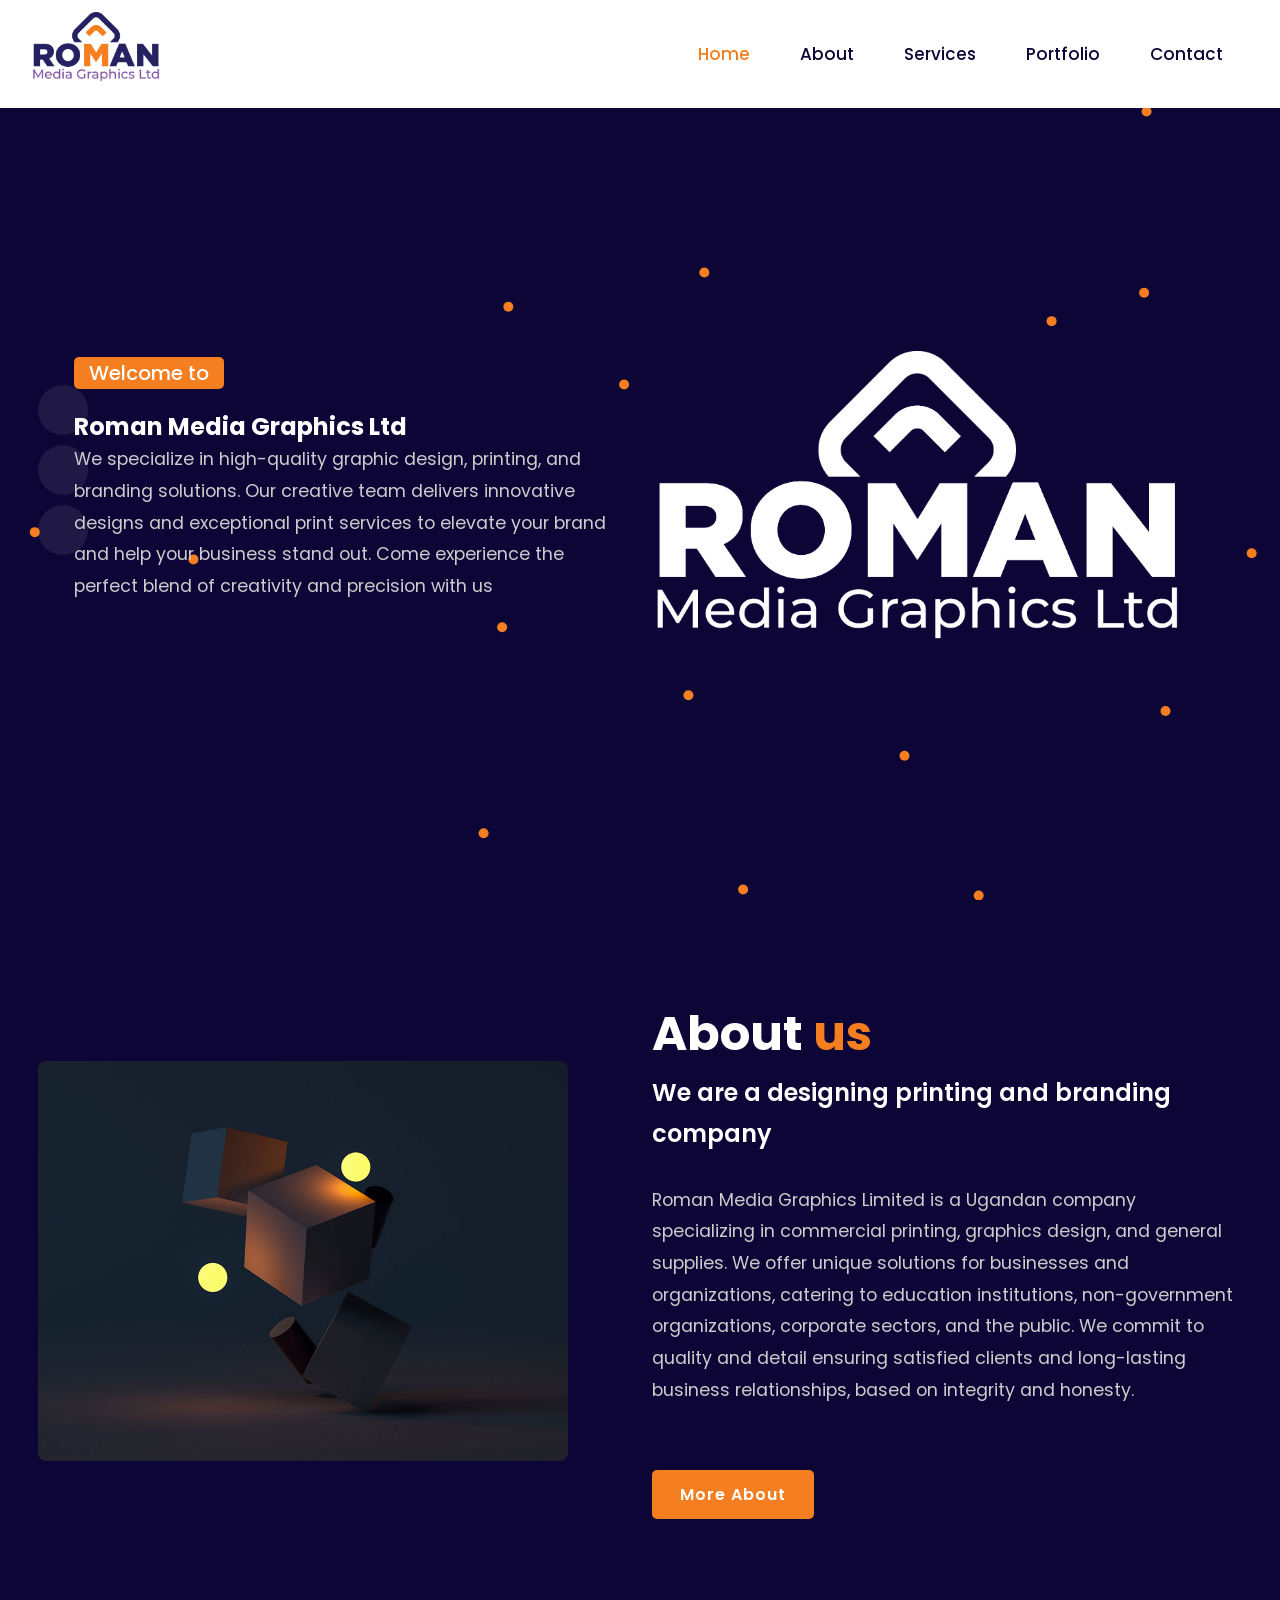
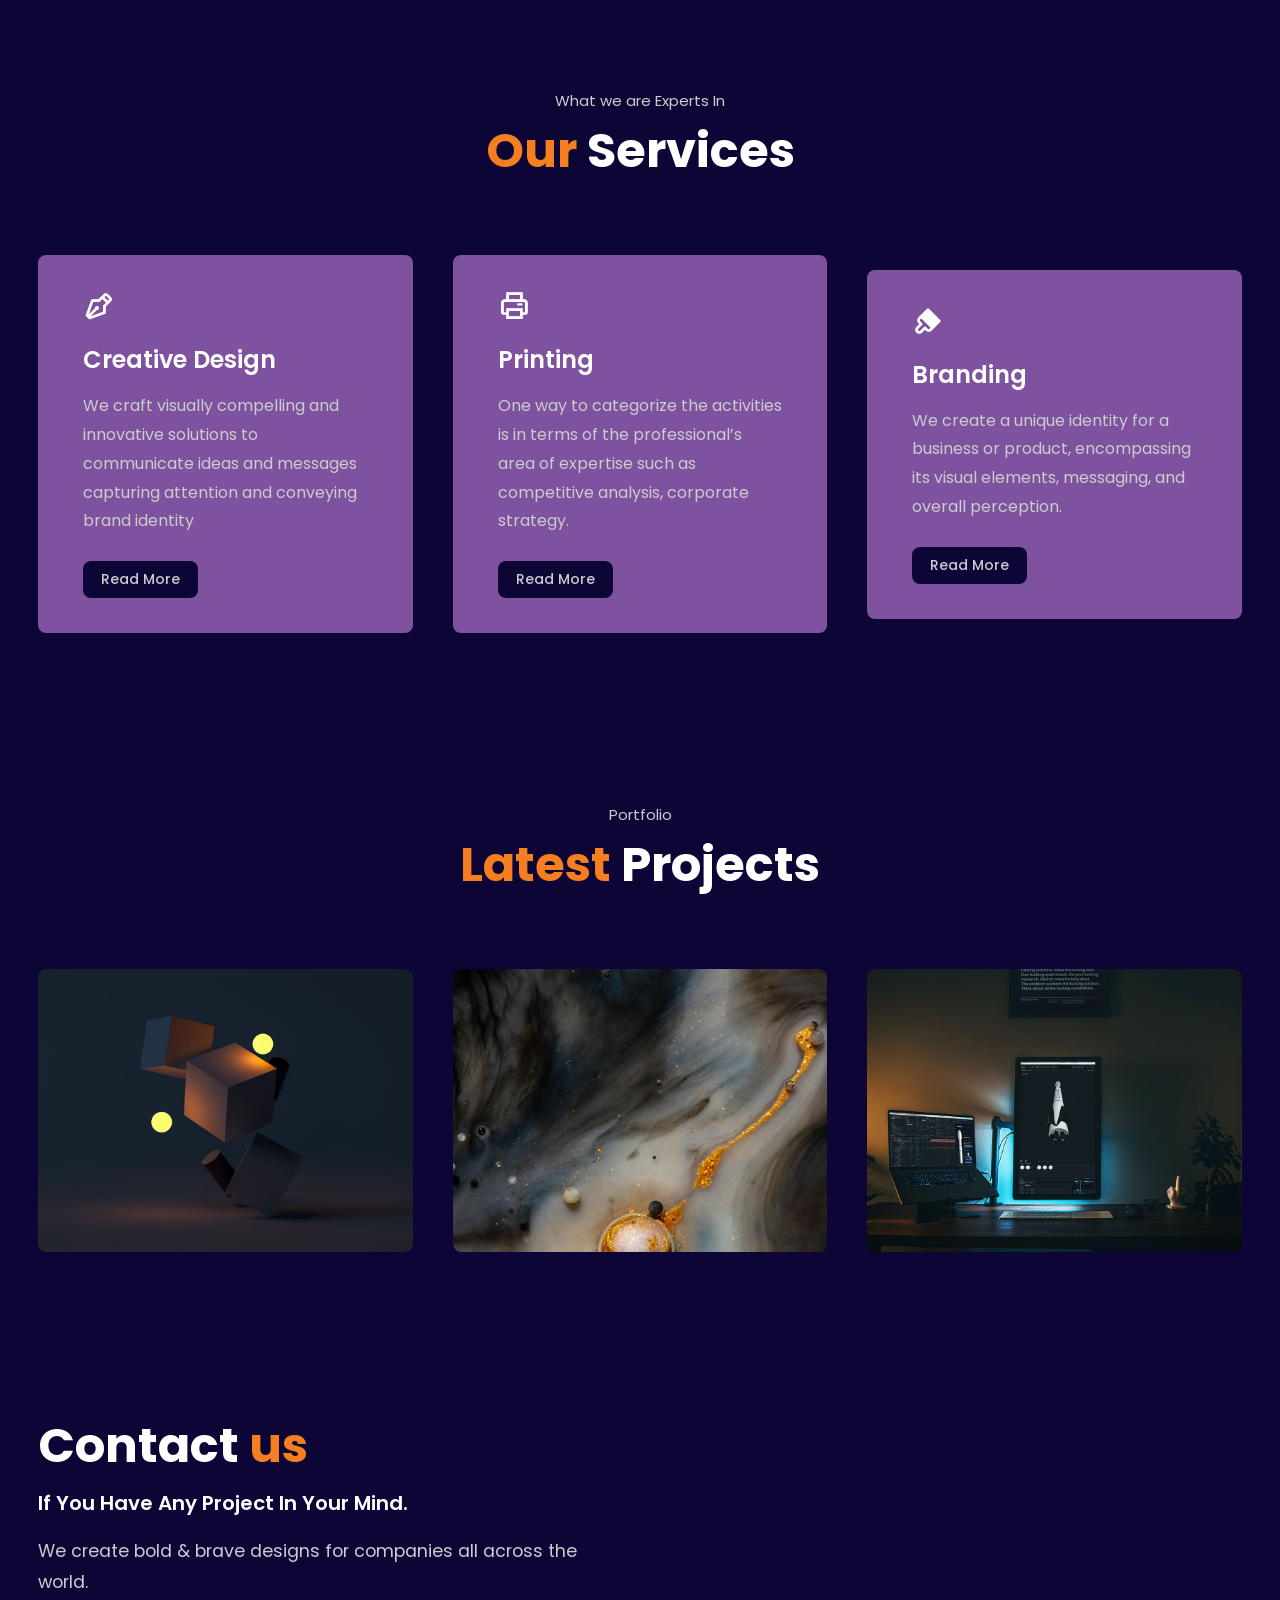
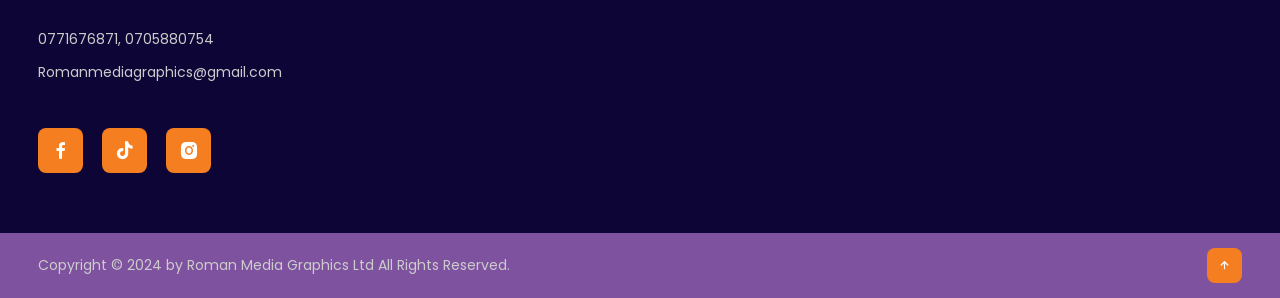
<file: index.html>
<!DOCTYPE html>
<html lang="en">
<head>
    <meta charset="UTF-8">
    <meta name="viewport" content="width=device-width, initial-scale=1.0">
    <title>roman media</title>
    <link rel="stylesheet" href="ASSETS/style/index.css">

    <link rel="stylesheet"
  href="https://unpkg.com/boxicons@latest/css/boxicons.min.css">

  <link rel="preconnect" href="https://fonts.googleapis.com">
  <link rel="preconnect" href="https://fonts.gstatic.com" crossorigin>
  <link href="https://fonts.googleapis.com/css2?family=Poppins:wght@300;400;500;600;700;800;900&display=swap" rel="stylesheet">
  <link href="https://fonts.googleapis.com/css2?family=Bebas+Neue&family=Montserrat:ital,wght@0,100..900;1,100..900&display=swap" rel="stylesheet">
</head>
<body>
    	<!----header design--->
	<header>
		<!-- <a href="#" class="logo">RO<span>M</span>AN MEDIA</a> -->
        <a href="#" class="logo"><img src="ASSETS/IMAGES/roman logo-02.png" alt=""></a>

		<ul class="navlist">
            <li><a href="index.html" class="active">Home</a></li>
			<li><a href="about.html">About</a></li>
			<li><a href="services.html">Services</a></li>
			<li><a href="portfolio.html">Portfolio</a></li>
			<li><a href="contact.html">Contact</a></li>
		</ul>

		<div class="bx bx-menu" id="menu-icon">
			
		</div>
	</header>


    <!----home section design--->
	 <section class="home" id="home" <!--style="background-image: url(ASSETS/IMAGES/port/portfolio1.jpg);-->"> 
		
		<!--<div class="home-text">
			<div class="slide">
				<span class="one">Hello</span>
				<span class="two">We are</span>
			</div>
			<h1>Roman Media Graphics Ltd</h1>
			
			<p>With 5+ years experience that keep customers <br> coming back for about services makes best effort.</p>
			
		
		 </div> -->
		 <section class="about" id="about">
			
			<div class="home-text">
				<div class="slide">
					<span class="one">Welcome to</span>
					<!-- <span class="two">to</span> -->
				</div>
				<h2>Roman Media Graphics Ltd</h2>
				
				<p>We specialize in high-quality graphic design, 
					printing, and branding solutions. 
					Our creative team delivers innovative 
					designs and exceptional print services 
					to elevate your brand and help your business stand out. 
					Come experience the perfect blend of creativity 
					and precision with us</p>
				
			
			 </div>
			</div>

			<div class="about-img">
				<img src="ASSETS/IMAGES/roman logo-02-02.png">
			</div>
		</section>

	<div class="bg-img">
		<div class="bubble"></div>
		<div class="bubble"></div>
		<div class="bubble"></div>
	</div>
	</section>


    <!----about section design--->
	<section class="about" id="about">
		<div class="about-img">
			<img src="ASSETS/IMAGES/port/portfolio1.jpg">
		</div>

		<div class="about-text">
			<h2>About <span>us</span></h2>
			<h4>We are a designing printing and branding company </h4>
			<p>Roman Media Graphics Limited is a Ugandan company specializing in commercial printing, graphics design, and general supplies. 
				We offer unique solutions for businesses and organizations, catering to education institutions, non-government organizations, corporate sectors, and the public.
				We commit to quality and detail ensuring satisfied clients and long-lasting business relationships, based on integrity and honesty.</p>
			<a href="about.html" class="btn">More About</a>
		</div>
	</section>



    <!----service section design--->
	<section class="services" id="services">
		<div class="main-text">
			<p>What we are Experts In</p>
			<h2><span>Our</span> Services</h2>
		</div>

		<div class="services-content">
			<div class="box">
				<div class="s-icons">
					<i class='bx bx-pen'></i>
				</div>
				<h3> Creative Design</h3>
				<p>We craft visually compelling and innovative solutions to communicate ideas and messages  capturing attention and conveying brand identity</p>
				<a href="services.html" class="read">Read More</a>
			</div>

			<div class="box">
				<div class="s-icons">
					<i class='bx bx-printer'></i>
				</div>
				<h3>Printing</h3>
				<p>One way to categorize the activities is in terms of the professional’s area of expertise such as competitive analysis, corporate strategy.</p>
				<a href="services.html" class="read">Read More</a>
			</div>

			<div class="box">
				<div class="s-icons">
					<i class='bx bxs-brush'></i>
				</div>
				<h3>Branding</h3>
				<p>We create a unique identity for a business or product, encompassing its visual elements, messaging, and overall perception.</p>
				<a href="services.html" class="read">Read More</a>
			</div>

		</div>
	</section>


    <!----portfolio section design--->
	<section class="portfolio" id="portfolio">
		<div class="main-text">
			<p>Portfolio</p>
			<h2><span>Latest</span> Projects</h2>
		</div>

		<div class="portfolio-content">
			<div class="row">
				<img src="ASSETS/IMAGES/port/portfolio1.jpg">
				<div class="layer">
					<h5>Visual Design</h5>
					<p>Check out 10 Best Design's updates for the top  design  companies.</p>
					<a href="portfolio.html"><i class='bx bx-link-external' ></i></a>
				</div>
			</div>

			<div class="row">
				<img src="ASSETS/IMAGES/port/portfolio2.jpg">
				<div class="layer">
					<h5>Visual Design</h5>
					<p>Check out 10 Best Design's updates for the top web design & development companies.</p>
					<a href="portfolio.html"><i class='bx bx-link-external' ></i></a>
				</div>
			</div>

			<div class="row">
				<img src="ASSETS/IMAGES/port/portfolio3.jpg">
				<div class="layer">
					<h5>Visual Design</h5>
					<p>Check out 10 Best Design's updates for the top web design & development companies.</p>
					<a href="portfolio.html"><i class='bx bx-link-external' ></i></a>
				</div>
			</div>

			

		</div>
	</section>



    <!----contact section design--->
	<section class="contact" id="contact">
		<div class="contact-text">
			<h2>Contact <span>us</span></h2>
			<h4>If You Have Any Project In Your Mind.</h4>
			<p>We create bold & brave  designs for companies all across the world.</p>
			<div class="list">
				<li><a href="#">0771676871, 0705880754</a></li>
				<li><a href="#">Romanmediagraphics@gmail.com</a></li>
				<!-- <li><a href="#">Like Share & Subscribe</a></li> -->
			</div>

			<div class="contact-icons">
				<a href="#"><i class='bx bxl-facebook' ></i></a>
				<a href="#"><i class='bx bxl-tiktok' ></i></a>
				<a href="#"><i class='bx bxl-instagram-alt' ></i></a>
				<!-- <a href="#"><i class='bx bxl-youtube' ></i></a> -->
			</div>
		</div>

		<!-- <div class="contact-form">  
			<form action="">
				<input type="name" placeholder="Your Name" required>
				<input type="email" placeholder="Your Email Address" required>
				<input type="" placeholder="Your Mobile Number" required>
				<textarea name="" id="" cols="35" rows="10" placeholder="How Can I Help You" required></textarea>
				<input type="submit" value="Send Message" class="submit" required>
			</form>
		</div>-->
	</section>



    <!----end section design--->
	<section class="end">
		<div class="last-text">
			<p>Copyright © 2024 by Roman Media Graphics Ltd All Rights Reserved.</p>
		</div>

		<div class="top">
			<a href="#home"><i class='bx bx-up-arrow-alt' ></i></a>
		</div>
	</section>
	<canvas id="canvas"></canvas>



    <script src="ASSETS/javascript/indexscript.js"></script>
    <script src="ASSETS/javascript/indexscript2.js"></script>
</body>
</html>
</file>
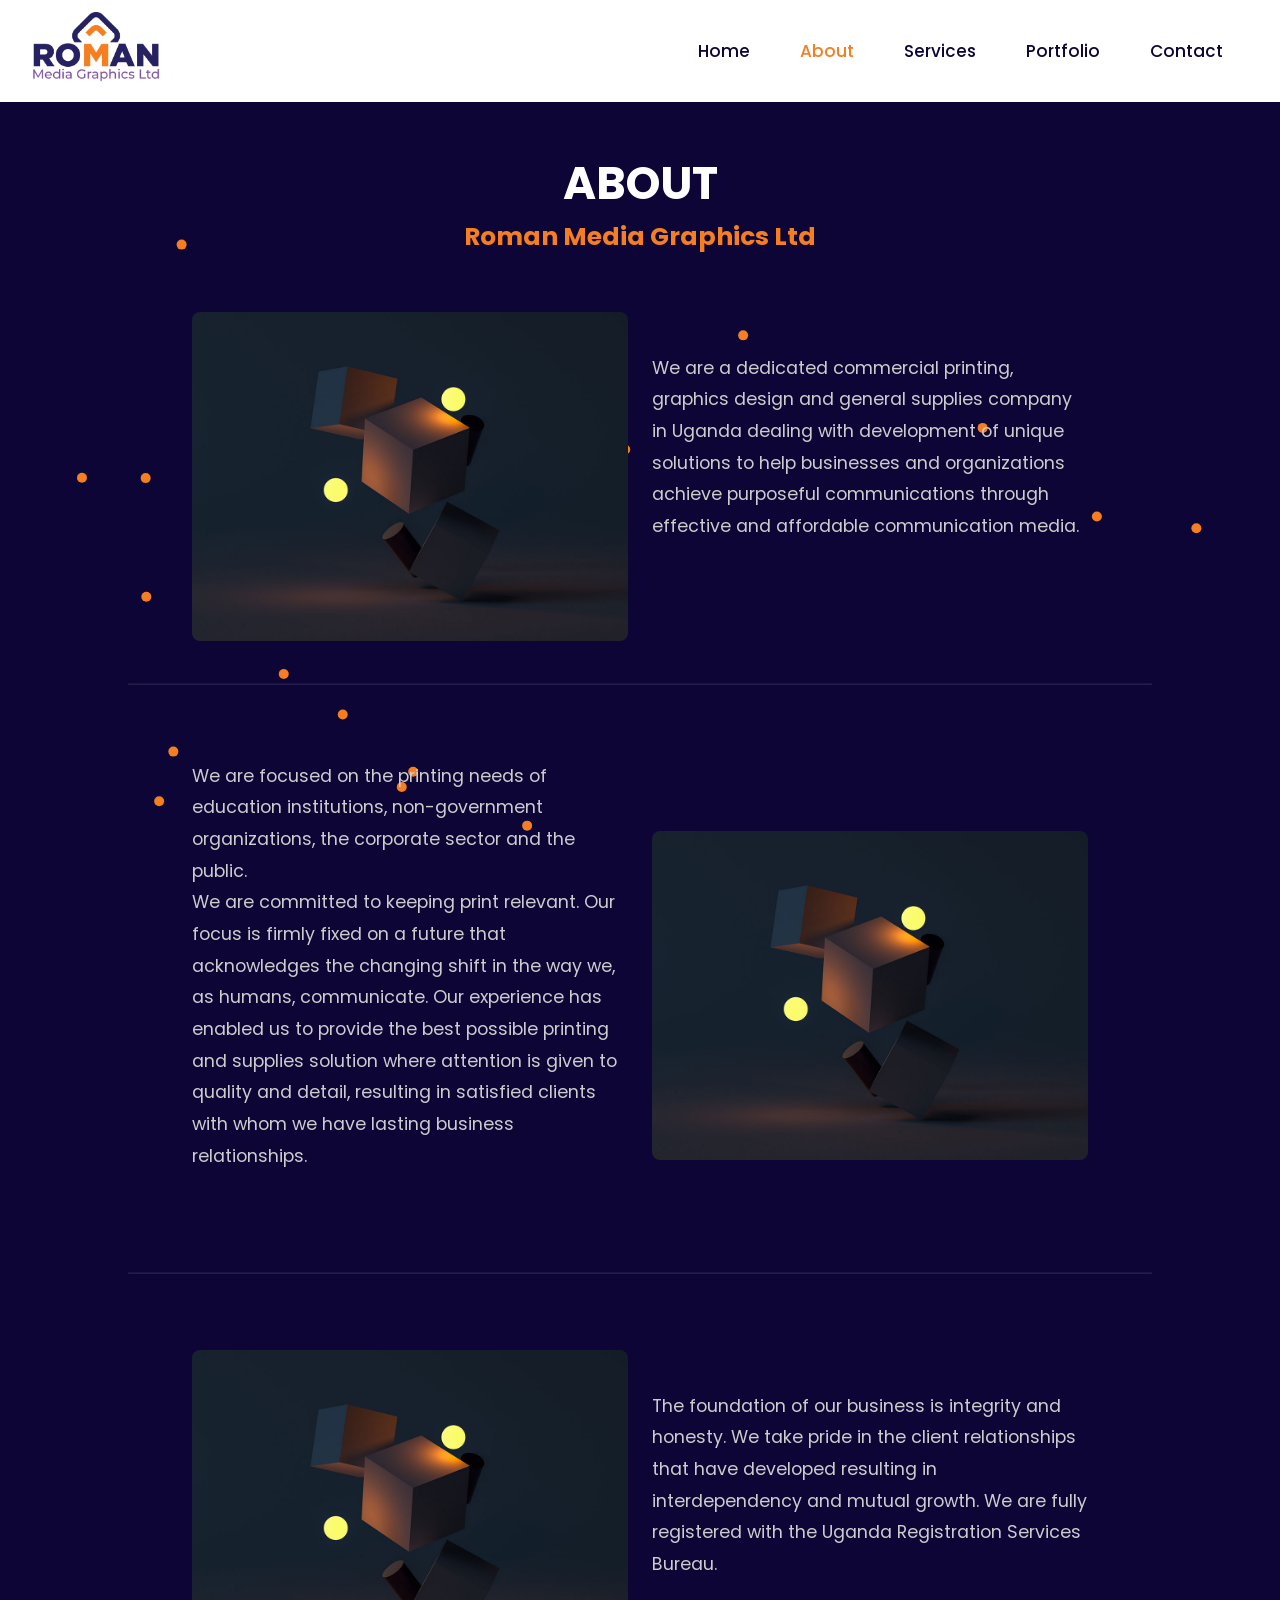
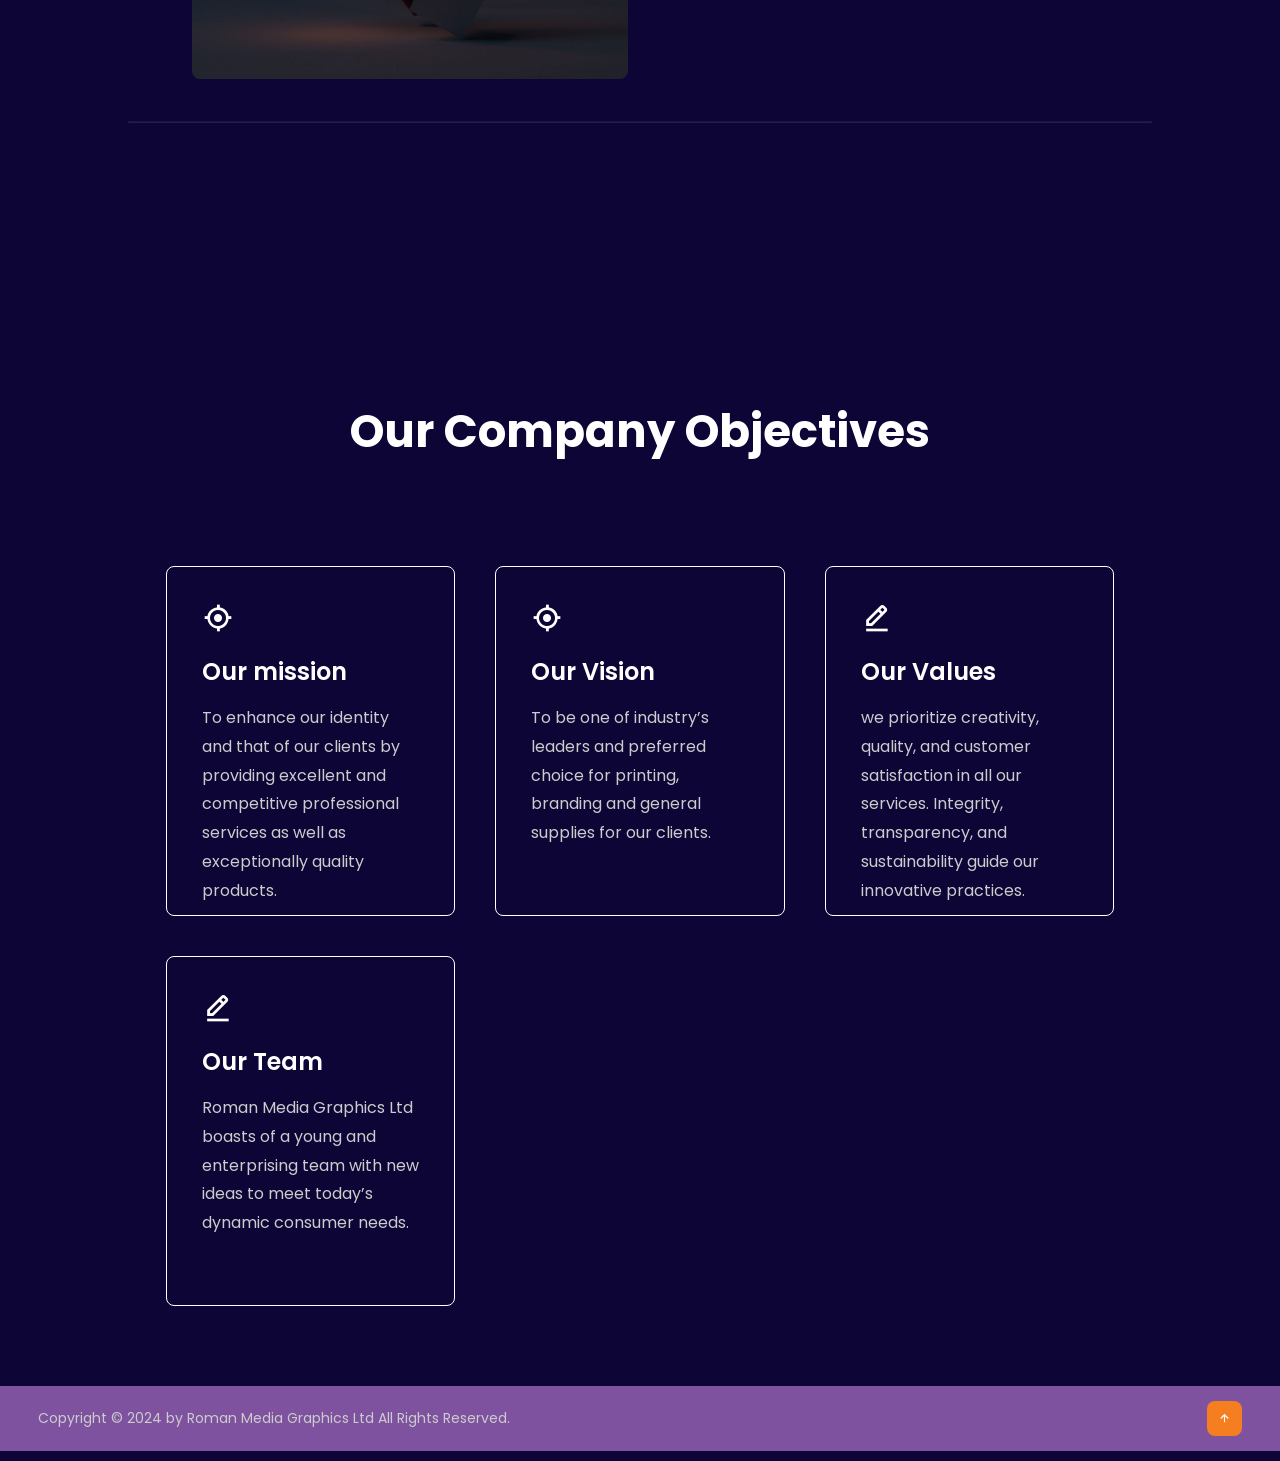
<file: about.html>
<!DOCTYPE html>
<html lang="en">
<head>
    <meta charset="UTF-8">
    <meta name="viewport" content="width=device-width, initial-scale=1.0">
    <title>roman media</title>
    <link rel="stylesheet" href="ASSETS/style/about.css">

    <link rel="stylesheet"
  href="https://unpkg.com/boxicons@latest/css/boxicons.min.css">

  <link rel="preconnect" href="https://fonts.googleapis.com">
  <link rel="preconnect" href="https://fonts.gstatic.com" crossorigin>
  <link href="https://fonts.googleapis.com/css2?family=Poppins:wght@300;400;500;600;700;800;900&display=swap" rel="stylesheet">
</head>
<body>
    	
	
	<!----header design--->
	<header>
		<!-- <a href="#" class="logo">RO<span>M</span>AN MEDIA</a> -->
        <a href="index.html" class="logo"><img src="ASSETS/IMAGES/roman logo-02.png" alt=""></a>

		<ul class="navlist">
			<li><a href="index.html">Home</a></li>
			<li><a href="about.html" class="active">About</a></li>
			<li><a href="services.html">Services</a></li>
			<li><a href="portfolio.html">Portfolio</a></li>
			<li><a href="contact.html">Contact</a></li>
		</ul>

		<div class="bx bx-menu" id="menu-icon">
			
		</div>
	</header>

	<hr class="featurette-divider">

<section style=" display: block; margin-top: 10%; text-align: center; padding: 20px;">
	<h2 class="about-big">ABOUT</h2>
	<h4 class="about-big2">Roman Media Graphics Ltd</h4>
</section>




    <!----about section design--->

	<section class="about" id="about">
		<div class="about-img">
			<img src="ASSETS/IMAGES/port/portfolio1.jpg">
		</div>

		<div class="about-text">
			
			<p>	We are a dedicated commercial printing, graphics design and general supplies
				company in Uganda dealing with development of unique 
				solutions to help businesses and organizations achieve purposeful
				communications through effective and affordable communication media.
			</p>
			
		</div>
	</section>
	<hr class="featurette-divider">
	<section class="about" id="about">
		<div class="about-text">
			
			<p>	We are focused on the printing needs of education institutions, non-government organizations, the corporate sector and the public. <br>
				We are committed to keeping print relevant. Our focus is firmly fixed on a future that acknowledges the changing shift in the way we,
				as humans, communicate. Our experience has enabled us to provide the best possible printing and supplies solution where attention is 
				given to quality and detail, resulting in  satisfied clients with whom we have lasting business relationships.</p>
			
		</div>
		<div class="about-img">
			<img src="ASSETS/IMAGES/port/portfolio1.jpg">
		</div>
	</section>
	<hr class="featurette-divider">
	<section class="about" id="about">
		<div class="about-img">
			<img src="ASSETS/IMAGES/port/portfolio1.jpg">
		</div>

		<div class="about-text">
			
			<p>	The foundation of our business is integrity and honesty. 
				We take pride in the client relationships that have 
				developed resulting in interdependency and mutual growth.
				We are fully registered with the Uganda Registration Services Bureau. </p>
			
		</div>
	</section>

	<hr class="featurette-divider">


	<section class="goals" id="goals">
		
		<section style=" display: block; margin-top: 10%; text-align: center; padding: 20px;">
			<h2 class="about-big">Our Company Objectives</h2>
		
		</section>

		<div class="goals-content">
			<div class="box">
				<div class="s-icons">
					<i class='bx bx-target-lock'></i>
				</div>
				<h3> Our mission</h3>
				<p>To enhance our identity
                    and that of our clients
                    by providing excellent and
                    competitive professional services
                    as well as exceptionally
                    quality products.</p>
			</div>

			<div class="box">
				<div class="s-icons">
					<i class='bx bx-target-lock'></i>
				</div>
				<h3>Our Vision</h3>
                    <p>To be one of industry’s
                        leaders and preferred choice 
                        for printing, branding and general 
                        supplies for our clients.</p>
			</div>

			<div class="box">
				<div class="s-icons">
					<i class='bx bx-edit-alt' ></i>
				</div>
				<h3>Our Values</h3>
                    <p>we prioritize creativity, quality, and customer 
						satisfaction in all our services. Integrity, transparency, 
						and sustainability guide our innovative practices.</p>
			</div>


			<div class="box">
				<div class="s-icons">
					<i class='bx bx-edit-alt' ></i>
				</div>
				<h3>Our Team</h3>
                    <p>Roman Media Graphics Ltd boasts of a young and
						enterprising team with new ideas to meet today’s
						dynamic consumer needs.</p>
						
			</div>

		</div>
	</section>

	



    <!----end section design--->
	<section class="end">
		<div class="last-text">
			<p>Copyright © 2024 by Roman Media Graphics Ltd All Rights Reserved.</p>
		</div>

		<div class="top">
			<a href="#about"><i class='bx bx-up-arrow-alt' ></i></a>
		</div>
	</section>
	<canvas id="canvas"></canvas>
    <script src="ASSETS/javascript/indexscript.js"></script>
    <script src="ASSETS/javascript/indexscript2.js"></script>
</body>
</html>
</file>
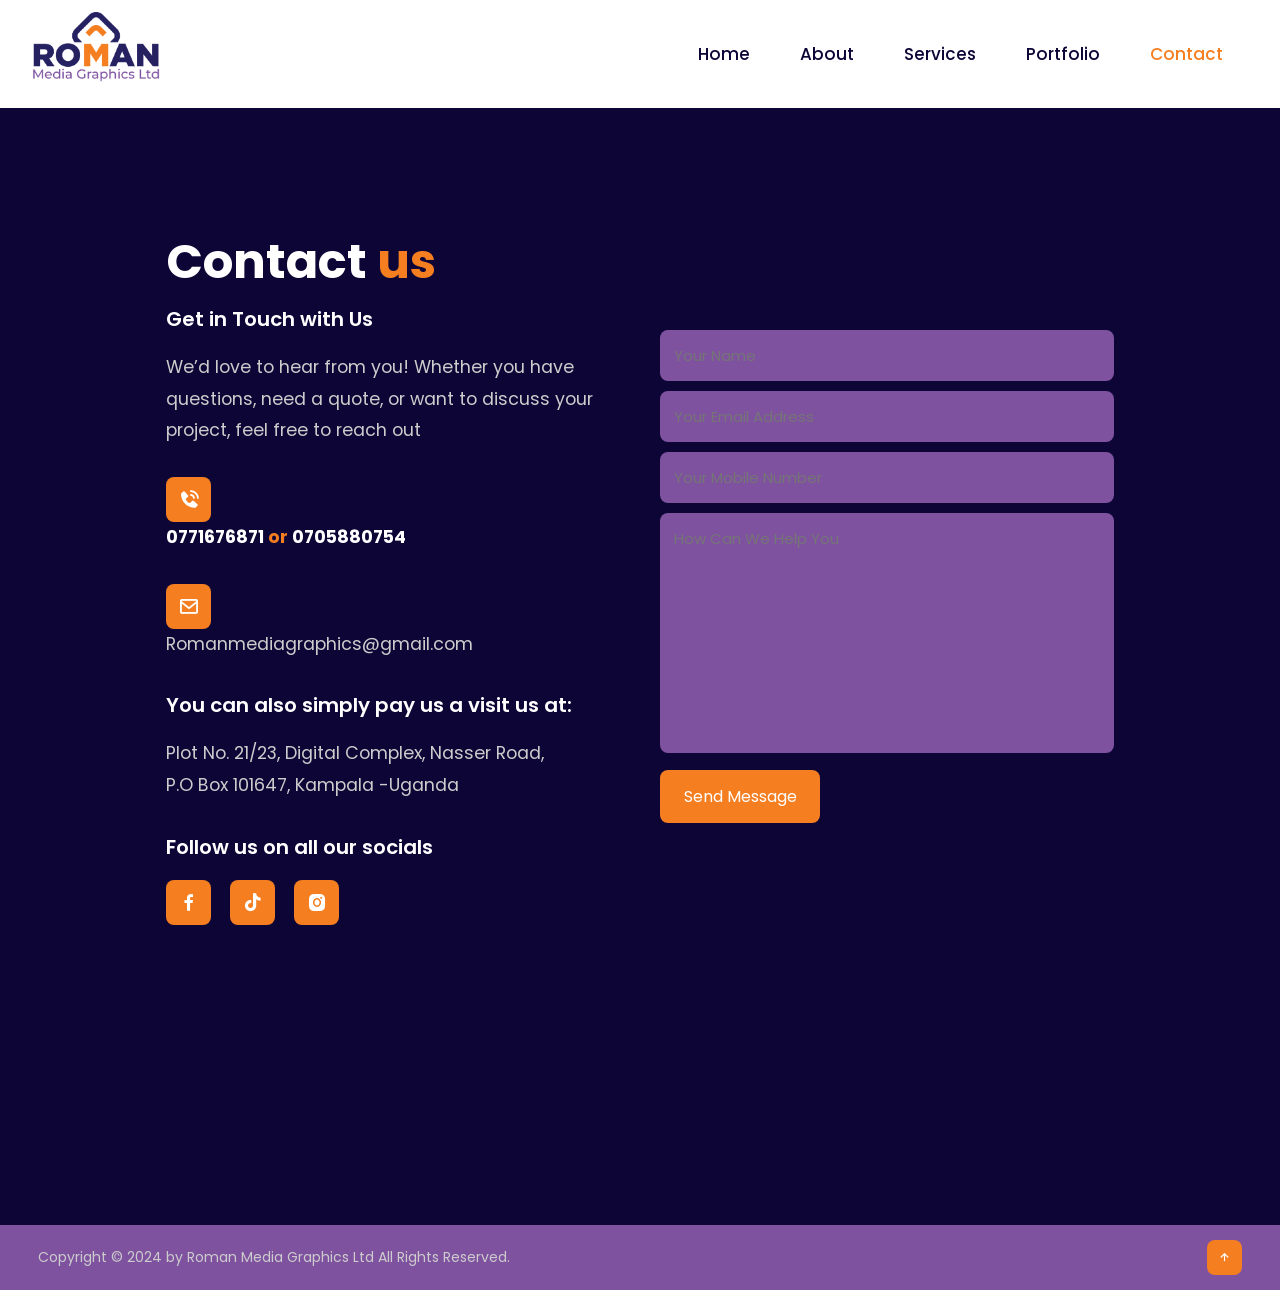
<file: contact.html>
<!DOCTYPE html>
<html lang="en">
<head>
    <meta charset="UTF-8">
    <meta name="viewport" content="width=device-width, initial-scale=1.0">
    <title>roman media</title>
    <link rel="stylesheet" href="ASSETS/style/contact.css">

    <link rel="stylesheet"
  href="https://unpkg.com/boxicons@latest/css/boxicons.min.css">

  <link rel="preconnect" href="https://fonts.googleapis.com">
  <link rel="preconnect" href="https://fonts.gstatic.com" crossorigin>
  <link rel="stylesheet" href="https://cdnjs.cloudflare.com/ajax/libs/font-awesome/4.7.0/css/font-awesome.min.css">
  <link href="https://fonts.googleapis.com/css2?family=Poppins:wght@300;400;500;600;700;800;900&display=swap" rel="stylesheet">
</head>
<body>
    	<!----header design--->
	<header>
		<!-- <a href="#" class="logo">RO<span>M</span>AN MEDIA</a> -->
        <a href="index.html" class="logo"><img src="ASSETS/IMAGES/roman logo-02.png" alt=""></a>

		<ul class="navlist">
            <li><a href="index.html" >Home</a></li>
			<li><a href="about.html">About</a></li>
			<li><a href="services.html">Services</a></li>
			<li><a href="portfolio.html">Portfolio</a></li>
			<li><a href="contact.html" class="active">Contact</a></li>
		</ul>

		<div class="bx bx-menu" id="menu-icon">
			
		</div>
	</header>


    
	

    <!----contact section design--->
	<section class="contact" id="contact">
		<div class="contact-text">
			<h2>Contact <span>us</span></h2>
			<h4>Get in Touch with Us</h4>
			<p>We’d love to hear from you! Whether you have questions, need a quote, or want to discuss your project, feel free to reach out</p>
			<div>
			
			</div>
			<div class="contact-icons"><a href="#"><i class='bx bxs-phone-call'></i></a></div>
			<h6>
				<p style="color: white;">0771676871    <span>or</span>   0705880754</p>
			</h6>
			<div class="contact-icons"><a href="#"><i class='bx bx-envelope'></i></a></div>
			<p> Romanmediagraphics@gmail.com</p>
			
			<h4>You can also simply pay us a visit us at:</h4>
		
			<p>Plot No. 21/23, Digital Complex, Nasser Road, <br>
				P.O Box 101647, Kampala -Uganda</p>
			
				<i class="fa-solid fa-people-group"></i >
			<div class="contact-icons">
				<h4>Follow us on all our socials</h4>
				<a href="#"><i class='bx bxl-facebook' ></i></a>
				<a href="#"><i class='bx bxl-tiktok' ></i></a>
				<a href="#"><i class='bx bxl-instagram-alt' ></i></a>
				
				
				
			</div>
		</div>

		<div class="contact-form" style="color: white;"> 
			<form action="">
				<input type="name" placeholder="Your Name " required>
				<input type="email" placeholder="Your Email Address" required>
				<input type="" placeholder="Your Mobile Number" required>
				<textarea name="" id="" cols="35" rows="10" placeholder="How Can We Help You" required></textarea>
				<input type="submit" value="Send Message" class="submit" required>
			</form>
		</div>
		<div class="contact-text">
			
			<h4></h4>
			<p></p>
			<h4></h4>
			<p></p>
			
			
		</div>
	</section>

		<section>
			
		</section>

    <!----end section design--->
	<section class="end">
		<div class="last-text">
			<p>Copyright © 2024 by Roman Media Graphics Ltd All Rights Reserved.</p>
		</div>

		<div class="top">
			<a href="#home"><i class='bx bx-up-arrow-alt' ></i></a>
		</div>
	</section>




    <script src="ASSETS/javascript/indexscript.js"></script>
    <script src="ASSETS/javascript/indexscript2.js"></script>
</body>
</html>
</file>
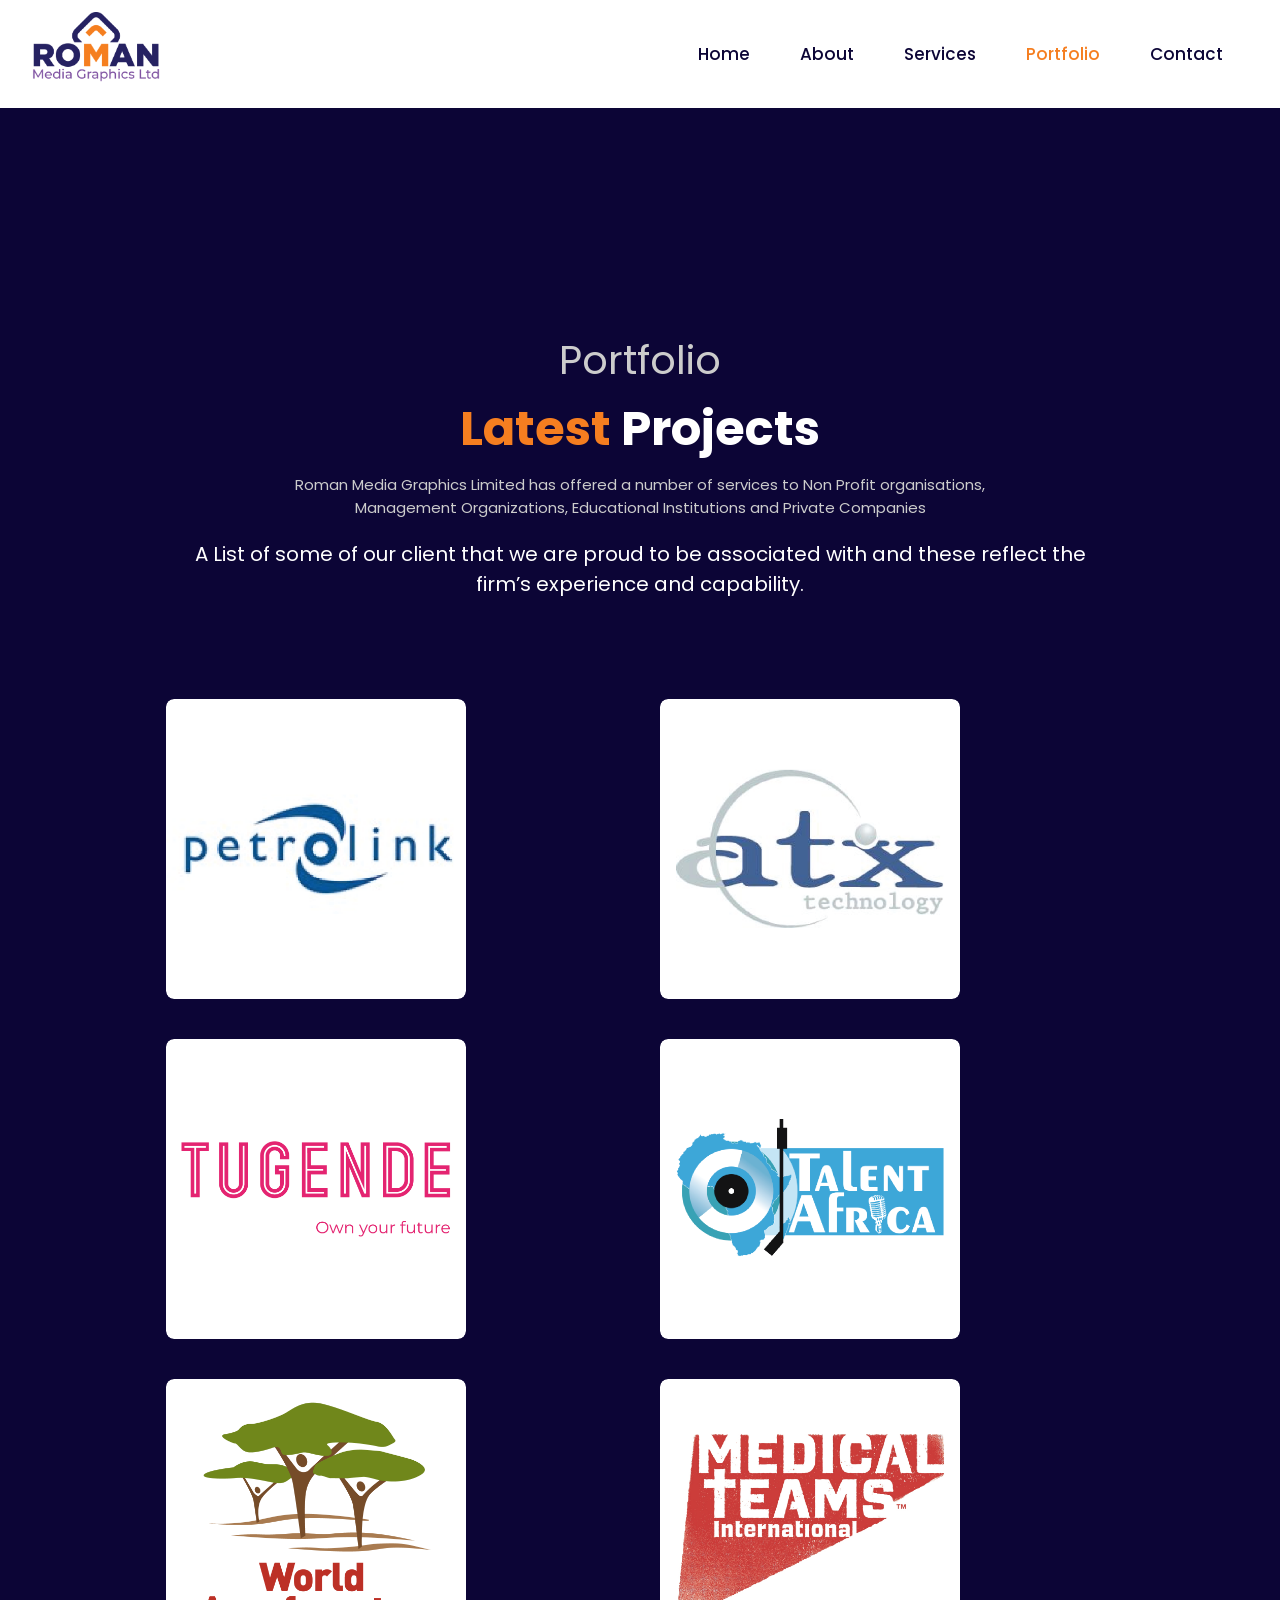
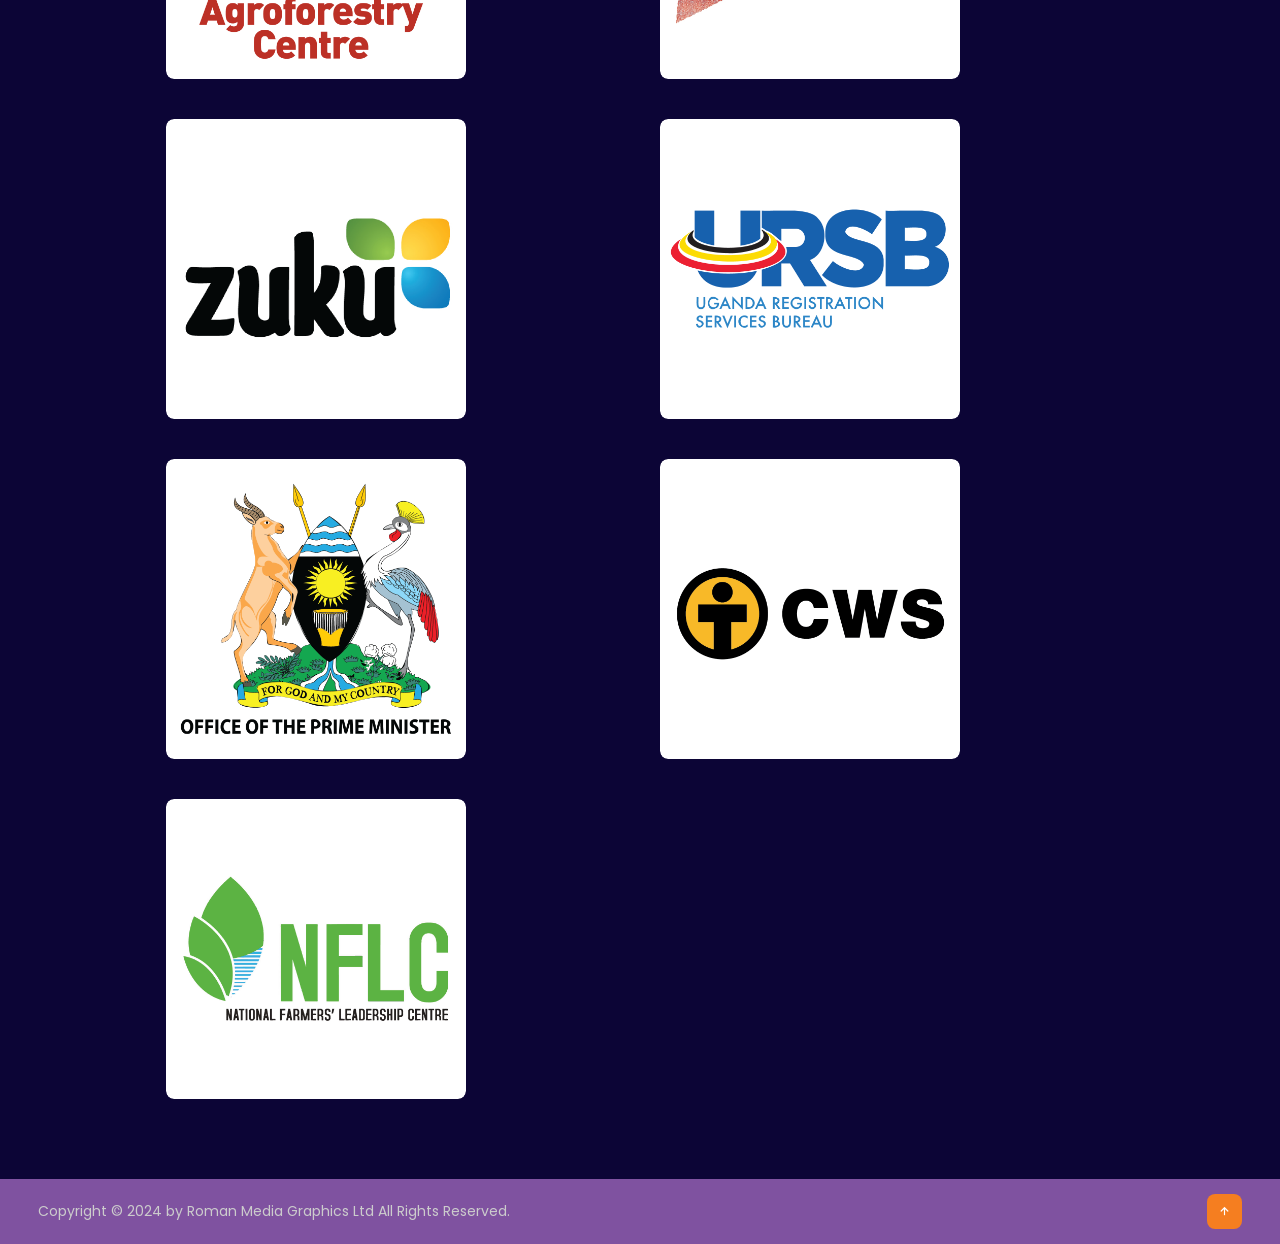
<file: portfolio.html>
<!DOCTYPE html>
<html lang="en">
<head>
    <meta charset="UTF-8">
    <meta name="viewport" content="width=device-width, initial-scale=1.0">
    <title>roman media</title>
    <link rel="stylesheet" href="ASSETS/style/portfolio.css">

    <link rel="stylesheet"
  href="https://unpkg.com/boxicons@latest/css/boxicons.min.css">

  <link rel="preconnect" href="https://fonts.googleapis.com">
  <link rel="preconnect" href="https://fonts.gstatic.com" crossorigin>
  <link href="https://fonts.googleapis.com/css2?family=Poppins:wght@300;400;500;600;700;800;900&display=swap" rel="stylesheet">
</head>
<body>
    	<!----header design--->
	<header>
		<!-- <a href="#" class="logo">RO<span>M</span>AN MEDIA</a> -->
        <a href="index.html" class="logo"><img src="ASSETS/IMAGES/roman logo-02.png" alt=""></a>

		<ul class="navlist">
            <li><a href="index.html" >Home</a></li>
			<li><a href="about.html">About</a></li>
			<li><a href="services.html">Services</a></li>
			<li><a href="portfolio.html" class="active">Portfolio</a></li>
			<li><a href="contact.html">Contact</a></li>
		</ul>

		<div class="bx bx-menu" id="menu-icon">
			
		</div>
	</header>


    <!----portfolio section design--->
	<section class="portfolio" id="portfolio">
		<div class="main-text">
			<p style="font-size: 40px;">Portfolio</p>
			<h2><span>Latest</span> Projects</h2>
			<p>
				Roman Media Graphics Limited has offered a number of services to Non Profit
				organisations,<br> Management Organizations, Educational Institutions
				and Private Companies</p>
				<p style="color: var(--text-color); font-size: 20px;">A List of some of our client that we are proud to be associated with and these reflect
					the firm’s experience and capability.</p>
		</div>

		<div class="portfolio-content">
			<div class="row">
				<img src="ASSETS/IMAGES/port/rmcp-01.png">
				<div class="layer">
					<h5>Visual Design</h5>
					<p>Check out 10 Best Design's updates for the top  design  companies.</p>
					<a href="#"><i class='bx bx-link-external' ></i></a>
				</div>
			</div>

			<div class="row">
				<img src="ASSETS/IMAGES/port/rmcp-02.png">
				<div class="layer">
					<h5>Visual Design</h5>
					<p>Check out 10 Best Design's updates for the top web design & development companies.</p>
					<a href="#"><i class='bx bx-link-external' ></i></a>
				</div>
			</div>

			<div class="row">
				<img src="ASSETS/IMAGES/port/rmcp-03.png">
				<div class="layer">
					<h5>Visual Design</h5>
					<p>Check out 10 Best Design's updates for the top web design & development companies.</p>
					<a href="#"><i class='bx bx-link-external' ></i></a>
				</div>
			</div>

			<div class="row">
				<img src="ASSETS/IMAGES/port/rmcp-04.png">
				<div class="layer">
					<h5>Visual Design</h5>
					<p>Check out 10 Best Design's updates for the top web design & development companies.</p>
					<a href="#"><i class='bx bx-link-external' ></i></a>
				</div>
			</div>

			<div class="row">
				<img src="ASSETS/IMAGES/port/rmcp-05.png">
				<div class="layer">
					<h5>Visual Design</h5>
					<p>Check out 10 Best Design's updates for the top web design & development companies.</p>
					<a href="#"><i class='bx bx-link-external' ></i></a>
				</div>
			</div>

			<div class="row">
				<img src="ASSETS/IMAGES/port/rmcp-06.png">
				<div class="layer">
					<h5>Visual Design</h5>
					<p>Check out 10 Best Design's updates for the top web design & development companies.</p>
					<a href="#"><i class='bx bx-link-external' ></i></a>
				</div>
			</div>

			<div class="row">
				<img src="ASSETS/IMAGES/port/rmcp-07.png">
				<div class="layer">
					<h5>Visual Design</h5>
					<p>Check out 10 Best Design's updates for the top web design & development companies.</p>
					<a href="#"><i class='bx bx-link-external' ></i></a>
				</div>
			</div>

			<div class="row">
				<img src="ASSETS/IMAGES/port/rmcp-08.png">
				<div class="layer">
					<h5>Visual Design</h5>
					<p>Check out 10 Best Design's updates for the top web design & development companies.</p>
					<a href="#"><i class='bx bx-link-external' ></i></a>
				</div>
			</div>

			<div class="row">
				<img src="ASSETS/IMAGES/port/rmcp-09.png">
				<div class="layer">
					<h5>Visual Design</h5>
					<p>Check out 10 Best Design's updates for the top web design & development companies.</p>
					<a href="#"><i class='bx bx-link-external' ></i></a>
				</div>
			</div>

			<div class="row">
				<img src="ASSETS/IMAGES/port/rmcp-10.png">
				<div class="layer">
					<h5>Visual Design</h5>
					<p>Check out 10 Best Design's updates for the top web design & development companies.</p>
					<a href="#"><i class='bx bx-link-external' ></i></a>
				</div>
			</div>

			<div class="row">
				<img src="ASSETS/IMAGES/port/rmcp-11.png">
				<div class="layer">
					<h5>Visual Design</h5>
					<p>Check out 10 Best Design's updates for the top web design & development companies.</p>
					<a href="#"><i class='bx bx-link-external' ></i></a>
				</div>
			</div>

		</div>
	</section>



    <!----end section design--->
	<section class="end">
		<div class="last-text">
			<p>Copyright © 2024 by Roman Media Graphics Ltd All Rights Reserved.</p>
		</div>

		<div class="top">
			<a href="#home"><i class='bx bx-up-arrow-alt' ></i></a>
		</div>
	</section>




    <script src="ASSETS/javascript/indexscript.js"></script>
    <script src="ASSETS/javascript/indexscript2.js"></script>
</body>
</html>
</file>
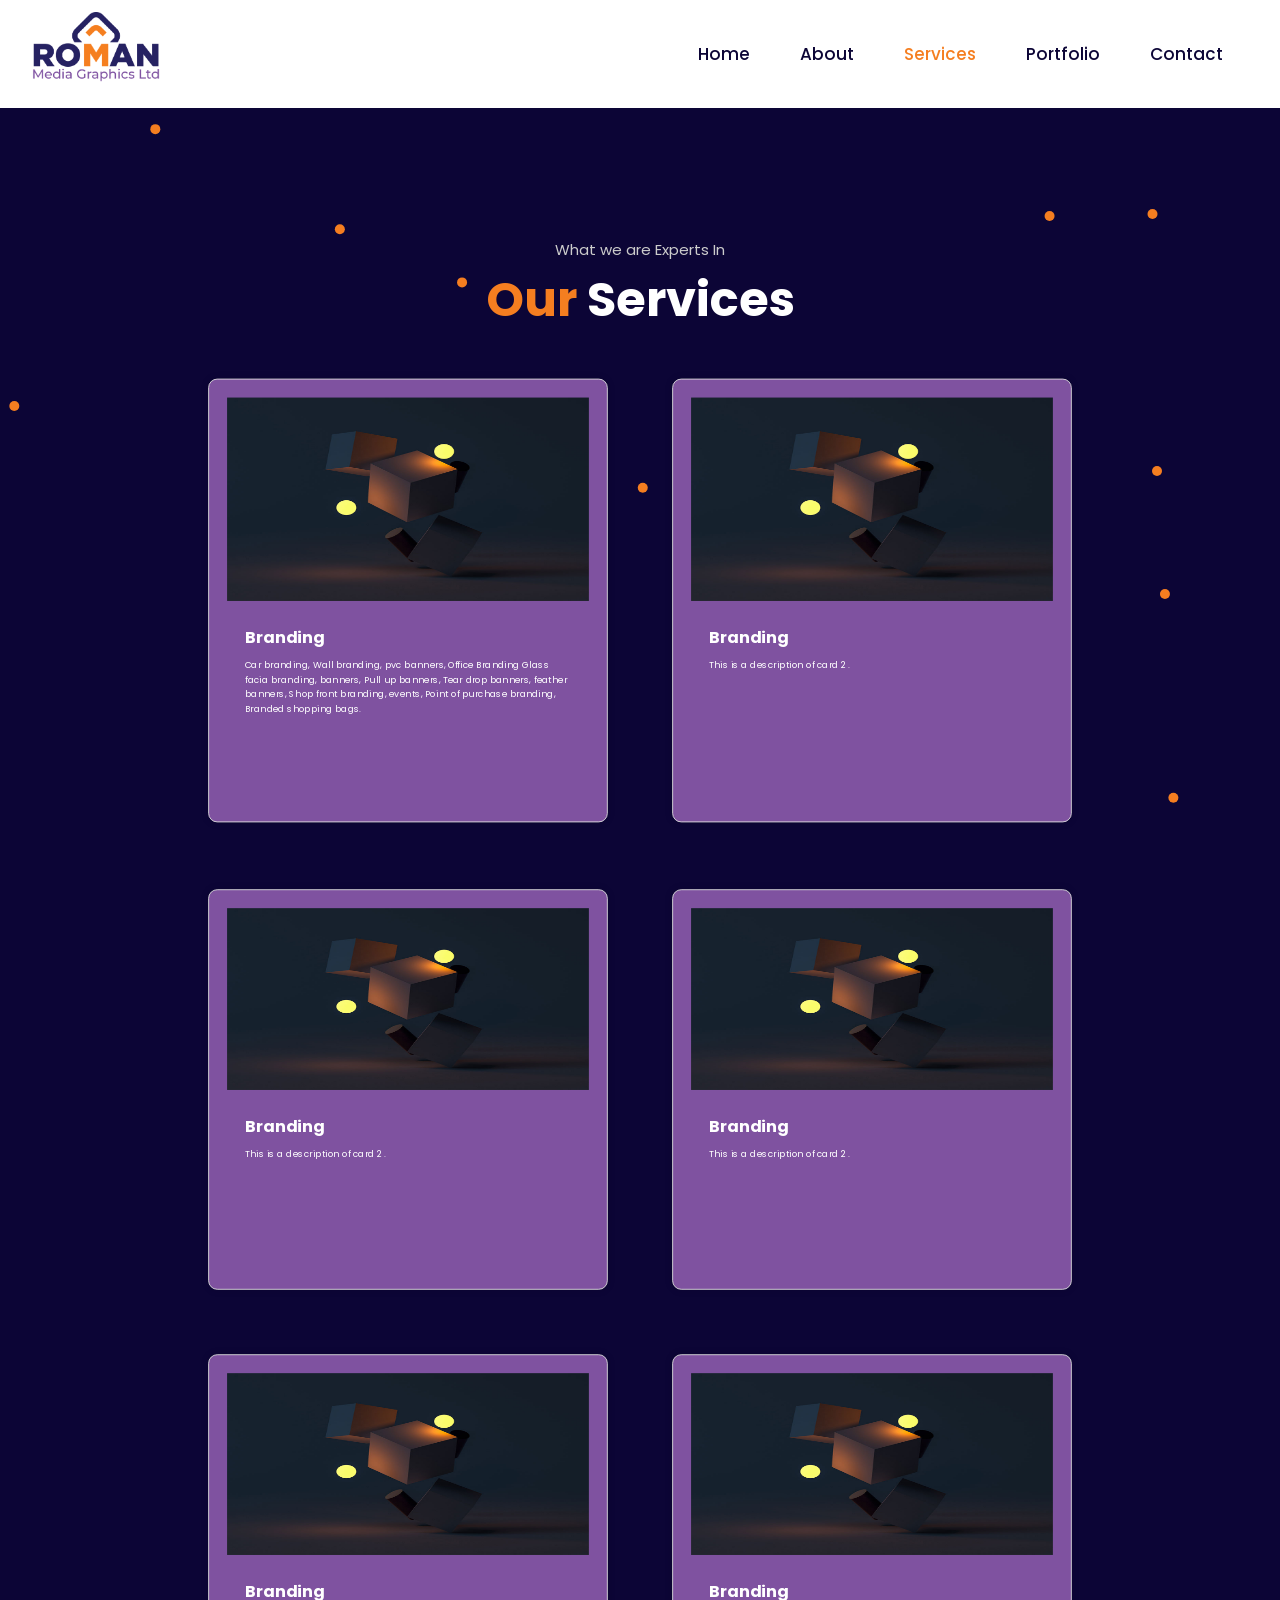
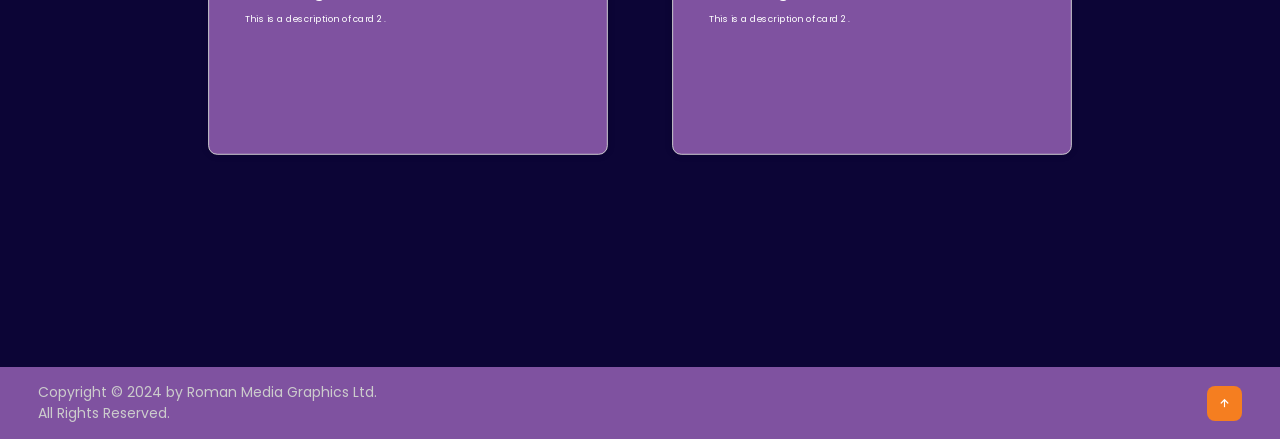
<file: services.html>
<!DOCTYPE html>
<html lang="en">
<head>
    <meta charset="UTF-8">
    <meta name="viewport" content="width=device-width, initial-scale=1.0">
    <title>roman media</title>
    <link rel="stylesheet" href="ASSETS/style/services.css">

    <link rel="stylesheet"
  href="https://unpkg.com/boxicons@latest/css/boxicons.min.css">

  <link rel="preconnect" href="https://fonts.googleapis.com">
  <link rel="preconnect" href="https://fonts.gstatic.com" crossorigin>
  <link href="https://fonts.googleapis.com/css2?family=Poppins:wght@300;400;500;600;700;800;900&display=swap" rel="stylesheet">
</head>
<body>
    <canvas id="canvas"></canvas>	
	<!----header design--->

	<header>
		<!-- <a href="#" class="logo">RO<span>M</span>AN MEDIA</a> -->
        <a href="index.html" class="logo"><img src="ASSETS/IMAGES/roman logo-02.png" alt=""></a>

		<ul class="navlist">
			<li><a href="index.html" >Home</a></li>
			<li><a href="about.html">About</a></li>
			<li><a href="services.html" class="active">Services</a></li>
			<li><a href="portfolio.html">Portfolio</a></li>
			<li><a href="contact.html">Contact</a></li>
		</ul>

		<div class="bx bx-menu" id="menu-icon">
			
		</div>
	</header>


	<canvas id="canvas"></canvas>	
    <!----service section design--->
	<section class="services" id="services">
		<div class="main-text">
			<p>What we are Experts In</p>
			<h2><span>Our</span> Services</h2>
		</div>

		<div class="card-grid">
			<div class="card">
				<img src="ASSETS/IMAGES/port/portfolio1.jpg" alt="Card Image 2" class="card-image">
				<div class="card-content">
				  <h2 class="card-title">Branding</h2>
				  <p class="card-description">Car branding, Wall branding, pvc banners, Office Branding
					Glass facia branding, banners, Pull up banners, Tear drop
					banners, feather banners, Shop front branding, events,
					Point of purchase branding, Branded shopping bags.</p>
				</div>
			  </div>
			<div class="card">
			  <img src="ASSETS/IMAGES/port/portfolio1.jpg" alt="Card Image 2" class="card-image">
			  <div class="card-content">
				<h2 class="card-title">Branding</h2>
				<p class="card-description">This is a description of card 2.</p>
			  </div>
			</div>
			<div class="card">
				<img src="ASSETS/IMAGES/port/portfolio1.jpg" alt="Card Image 2" class="card-image">
				<div class="card-content">
				  <h2 class="card-title">Branding</h2>
				  <p class="card-description">This is a description of card 2.</p>
				</div>
			  </div>
			  <div class="card">
				<img src="ASSETS/IMAGES/port/portfolio1.jpg" alt="Card Image 2" class="card-image">
				<div class="card-content">
				  <h2 class="card-title">Branding</h2>
				  <p class="card-description">This is a description of card 2.</p>
				</div>
			  </div>
			  <div class="card">
				<img src="ASSETS/IMAGES/port/portfolio1.jpg" alt="Card Image 2" class="card-image">
				<div class="card-content">
				  <h2 class="card-title">Branding</h2>
				  <p class="card-description">This is a description of card 2.</p>
				</div>
			  </div>
			  <div class="card">
				<img src="ASSETS/IMAGES/port/portfolio1.jpg" alt="Card Image 2" class="card-image">
				<div class="card-content">
				  <h2 class="card-title">Branding</h2>
				  <p class="card-description">This is a description of card 2.</p>
				</div>
			  </div>
			
			
		</div>
		
		
	</section>

	<canvas id="canvas"></canvas>	

    <!----end section design--->
	<section class="end">
		<div class="last-text">
			<p>Copyright © 2024 by Roman Media Graphics Ltd. <br> All Rights Reserved.</p>
		</div>

		<div class="top">
			<a href="#home"><i class='bx bx-up-arrow-alt' ></i></a>
		</div>
	</section>



	
    <script src="ASSETS/javascript/indexscript.js"></script>
    <script src="ASSETS/javascript/indexscript2.js"></script>
</body>
</html>
</file>
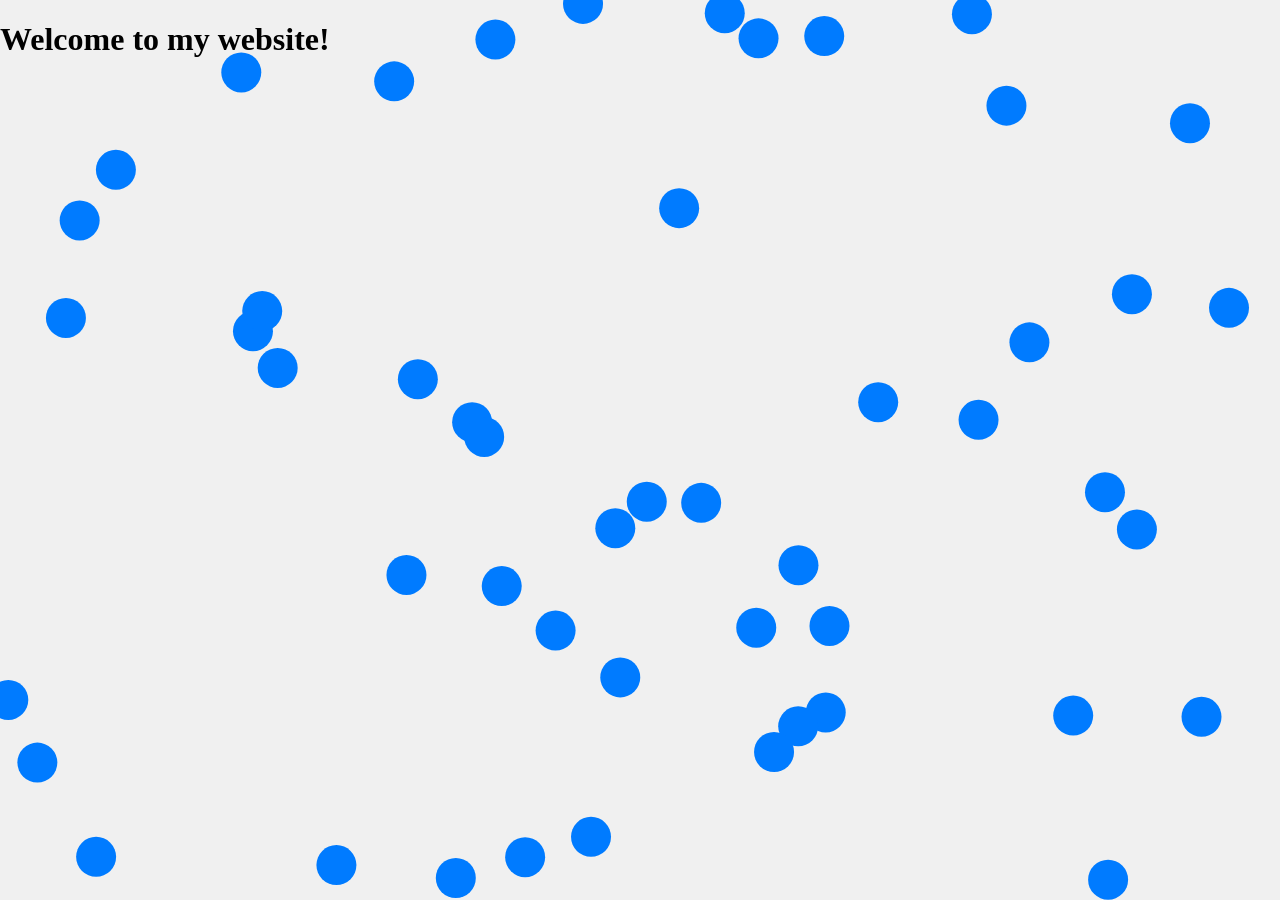
<file: trial.html>
<!DOCTYPE html>
<html lang="en">
<head>
    <meta charset="UTF-8">
    <meta name="viewport" content="width=device-width, initial-scale=1.0">
    <title>Website with Navbar</title>
    <link rel="stylesheet" href="ASSETS/style/trial.css">

    <link rel="stylesheet"
    href="https://unpkg.com/boxicons@latest/css/boxicons.min.css">
  
    <link rel="preconnect" href="https://fonts.googleapis.com">
    <link rel="preconnect" href="https://fonts.gstatic.com" crossorigin>
    <link href="https://fonts.googleapis.com/css2?family=Poppins:wght@300;400;500;600;700;800;900&display=swap" rel="stylesheet">
  
</head>
<body>
    
  <div class="container">
    <!-- Your website content here -->
    <h1>Welcome to my website!</h1>
</div>
<canvas id="canvas"></canvas>
    <script src="ASSETS/javascript/trialscript.js"></script>
</body>
</html>
</file>
<file: ASSETS/style/index.css>
*{
	padding: 0;
	margin: 0;
	box-sizing: border-box;
	font-family: 'Poppins', sans-serif ;
	text-decoration: none;
	list-style: none;
	scroll-behavior: smooth;
}
:root{
	--bg-color: #0c0536;
	--second-bg-color: #7F52A0;
	--text-color: #fff;
	--second-color: #ccc;
	--main-color: #F57E20;
	--big-font: 5rem;
	--h2-font: 3rem;
	--p-font: 1.1rem;
}
body{
	background: var(--bg-color);
	color: var(--text-color);
}
header{
	position: fixed;
	width: 100%;
	top: 0;
	right: 0;
	z-index: 1000;
	display: flex;
	align-items: center;
	justify-content: space-between;
	background: #fff;
	padding: 22px 15%;
	/* border-bottom: 1px solid transparent; */
	transition: all .45s ease;
}
.logo{
	color: var(--text-color);
	font-size: 35px;
	font-weight: 700;
	letter-spacing: 1px;
}
.logo img{
    width: 20%;
}
span{
	color: var(--main-color);
}
.navlist{
	display: flex;
}
.navlist a{
	color: var(--bg-color);
	font-size: 17px;
	font-weight: 500;
	margin: 0 25px;
	transition: all .45s ease;
}
.navlist a:hover{
	color: var(--main-color);
}
.navlist a.active{
	color: var(--main-color);
}
#menu-icon{
	font-size: 35px;
	color: var(--bg-color);
	z-index: 10001;
	cursor: pointer;
	margin-left: 25px;
	display: none;
}
#canvas {
	position: absolute;
	top: 0;
	left: 0;
	width: 100%;
	height: 100%;
	pointer-events: none;
	z-index: -1;
}

/* ---------home section------- */
section{
	padding: 160px 15% 120px;
}
.home{
	position: relative;
	height: 100vh;
	width: 100%;
	background-size: cover;
	background-position: center;
	display: flex;
	align-items: center;
	justify-content: flex-start;
}
.slide{
	margin-bottom: 20px;
}
.one{
	display: inline-block;
	margin-right: 15px;
	height: 32px;
	padding: 0 15px;
	line-height: 32px;
	font-size: 20px;
	font-weight: 500;
	border-radius: 5px;
	background: var(--main-color);
	color: var(--text-color);
}
.two{
	display: inline-block;
	color: var(--second-color);
	font-size: 20px;
	font-weight: 500;
}
.home-text h1{
	font-size: var(--big-font);
	font-weight: 700;
	color: var(--text-color);
	line-height: 1.1;
	margin: 0 0 8px;
}
.home-text h3{
	color: var(--text-color);
	font-family: Montt;
	margin: 0 0 35px;
	font-size: 3rem;
	font-weight: 700;
	line-height: 1.1;
}
.home-text p{
	color: var(--second-color);
	font-size: var(--p-font);
	line-height: 1.8;
	margin-bottom: 40px;
}
.button{
	display: inline-flex;
	align-items: center;
	justify-content: center;
}
.btn{
	display: inline-block;
	padding: 12px 28px;
	background: var(--main-color);
	border-radius: 5px;
	color: var(--text-color);
	font-size: 1rem;
	letter-spacing: 1px;
	font-weight: 600;
	transition: all .45s ease;
}
.btn:hover{
	transform: scale(0.9);
}
.btn2{
	display: inline-flex;
	align-items: center;
	justify-content: center;
	font-size: 15px;
	font-weight: 600;
	color: var(--text-color);
	margin-left: 35px;
}
.btn2 span i{
	height: 55px;
	width: 55px;
	background: var(--main-color);
	color: var(--text-color);
	display: flex;
	align-items: center;
	justify-content: center;
	font-size: 35px;
	border-radius: 50%;
	margin-right: 15px;
	transition: all .45s ease;
}
.btn2 span i:hover{
	transform: scale(1.1) translateY(5px);
}

header.sticky{
	background: #fff;
	border-bottom: 1px solid var(--main-color);
	padding: 12px 15%;
}

.bg-img{
	position: absolute;
	opacity: 10%;
	z-index: -1;
}
.bubble{
	background-color: #ccc;
	width: 50px;
	height: 50px;
	border-radius: 50%;
	margin-bottom: 10px;
}

/* ----------about---------- */
.about{
	display: grid;
	grid-template-columns: repeat(2, 1fr);
	align-items: center;
	gap: 1.5rem;
}
.about-img img{
	max-width: 530px;
	height: auto;
	width: 100%;
	border-radius: 8px;
}
.about-text h2{
	font-size: var(--h2-font);
	line-height: 1;
}
.about-text h4{
	font-size: 24px;
	font-weight: 600;
	color: var(--text-color);
	line-height: 1.7;
	margin: 15px 0 30px;
}
.about-text p{
	color: var(--second-color);
	font-size: var(--p-font);
	line-height: 1.8;
	margin-bottom: 4rem;
}
/* services */
.services{
	background: var(--bg-color);
}
.main-text{
	text-align: center;
}
.main-text p{
	color: var(--second-color);
	font-size: 15px;
	margin-bottom: 15px;
}
.main-text h2{
	font-size: var(--h2-font);
	line-height: 1;
}
.services-content{
	display: grid;
	grid-template-columns: repeat(auto-fit, minmax(250px, auto));
	align-items: center;
	gap: 2.5rem;
	margin-top: 5rem;
}
.box{
	background: var(--second-bg-color);
	padding: 35px 45px;
	border-radius: 8px;
	transition: all .45s ease;
}
.s-icons i{
	font-size: 32px;
	margin-bottom: 20px;
}
.box h3{
	font-size: 24px;
	font-weight: 600;
	color: var(--text-color);
	margin-bottom: 15px;
}
.box p{
	color: var(--second-color);
	font-size: 1rem;
	line-height: 1.8;
	margin-bottom: 25px;
}
.read{
	display: inline-block;
	padding: 8px 18px;
	background: var(--bg-color);
	color: var(--second-color);
	font-size: 14px;
	font-weight: 500;
	border-radius: 8px;
	transition: all .45s ease;
}
.read:hover{
	letter-spacing: 1px;
	background: var(--main-color);
	color: var(--text-color);
}
.box:hover{
	transform: translateY(-8px);
	cursor: pointer;
    color: var(--main-color);
}
/* -------------portfolio---------------- */
.portfolio-content{
	display: grid;
	grid-template-columns: repeat(auto-fit, minmax(350px, auto));
	align-items: center;
	gap: 2.5rem;
	margin-top: 5rem;
}
.row{
	position: relative;
	overflow: hidden;
	border-radius: 8px;
	cursor: pointer;
}
.row img{
	width: 100%;
	border-radius: 8px;
	display: block;
	transition: transform 0.5s;
}
.layer{
	width: 100%;
	height: 0;
	background: linear-gradient(rgba(0,0,0,0.1), var(--second-bg-color));
	position: absolute;
	border-radius: 8px;
	left: 0;
	bottom: 0;
	overflow: hidden;
	display: flex;
	flex-direction: column;
	align-items: center;
	justify-content: center;
	text-align: center;
	padding: 0 40px;
	transition: height 0.5s;
}
.layer h5{
	font-size: 20px;
	font-weight: 600;
	margin-bottom: 15px;
}
.layer p{
	color: var(--second-color);
	font-size: 1rem;
	line-height: 1.8;
}
.layer i{
	color: var(--main-color);
	margin-top: 20px;
	font-size: 20px;
	background: var(--text-color);
	width: 60px;
	height: 60px;
	display: flex;
	align-items: center;
	justify-content: center;
	border-radius: 50%;
}
.row:hover img{
	transform: scale(1.1);
}
.row:hover .layer{
	height: 100%;
}
 /*----------------- contact---------------- */
.contact{
	background: var(--bg-color);
	display: grid;
	grid-template-columns: repeat(2, 1fr);
	align-items: center;
	gap: 2.5rem;
	margin-bottom: 0px;
}
.contact-text h4{
	color: var(--text-color);
	margin: 18px 0;
	font-size: 20px;
	font-weight: 600;
}
.contact-text h2{
	font-size: var(--h2-font);
	line-height: 1;
}
.contact-text p{
	color: var(--second-color);
	font-size: var(--p-font);
	line-height: 1.8;
	margin-bottom: 30px;
}
.list{
	margin-bottom: 2.8rem;
}
.list li{
	margin-bottom: 12px;
}
.list li a{
	display: block;
	color: var(--second-color);
	font-size: 14px;
	transition: all .45s ease;
}
.list li a:hover{
	color: var(--text-color);
	transform: translateX(5px);
}
.contact-icons i{
	height: 45px;
	width: 45px;
	background: var(--main-color);
	color: var(--text-color);
	font-size: 22px;
	display: inline-flex;
	align-items: center;
	justify-content: center;
	border-radius: 8px;
	margin-right: 15px;
	transition: all .45s ease;
}
.contact-icons i:hover{
	background: var(--text-color);
	color: var(--main-color);
}

.contact-form form{
	position: relative;
}
.contact-form form input,
form textarea{
	width: 100%;
	padding: 14px;
	background: var(--second-bg-color);
	color: var(--text-color);
	border: #ccc;
	outline: none;
	font-size: 15px;
	border-radius: 8px;
	margin-bottom: 10px;
}
.contact-form textarea{
	resize: none;
	height: 240px;
}
.contact-form .submit{
	display: inline-block;
	font-size: 16px;
	background: var(--main-color);
	color: var(--text-color);
	width: 160px;
	transition: all .45s ease;
}
.contact-form .submit:hover{
	transform: scale(1.1);
	cursor: pointer;
}
/* ------end section----- */
.end{
	padding: 20px 15%;
	display: flex;
	flex-wrap: wrap;
	align-items: center;
	justify-content: space-between;
	gap: 2rem;
	background: var(--second-bg-color);
}
.last-text p{
	color: var(--second-color);
	font-size: 14px;
}
.top i{
	padding: 10px;
	border-radius: 8px;
	font-size: 15px;
	color: var(--text-color);
	background: var(--main-color);
}


@media (max-width: 1480px){
	header{
		padding: 12px 2.5%;
		transition: .1s;
	}
	header.sticky{
		padding: 10px 2.5%;
		transition: .1s;;
	}
	section{
		padding: 110px 3% 60px;
	}
	.end{
		padding: 15px 3%;
	}
}

@media (max-width: 1100px){
	:root{
		--big-font: 4rem;
	  --h2-font: 2.5rem;
	  --p-font: 1rem;
	  transition: .1s;
	}
	.home-text h3{
		font-size: 2.5rem;
	}
	.home{
		height: 87vh;
	}
}

@media (max-width: 920px){
	.about{
		grid-template-columns: 1fr;
	}
	.about-img{
		text-align: center;
		order: 2;
	}
	.about-img img{
		width: 100%;
		height: auto;
		max-width: 100%;
	}
	.contact{
		grid-template-columns: 1fr;
	}
}

@media (max-width: 840px){
	#menu-icon{
		display: block;
	}
	.navlist{
		position: absolute;
		top: -1000px;
		right: 0;
		left: 0;
		display: flex;
		flex-direction: column;
		background: var(--bg-color);
		text-align: left;
		transition: all .45s ease;
	}
	.navlist a{
		display: block;
		margin: 17px;
		font-size: 20px;
		transition: all .45s ease;
		color: var(--text-color);
	}
	.navlist a:hover{
		color: var(--main-color);
	}
	.navlist a.active{
		color: var(--text-color);
	}
	.navlist.open{
		top: 100%;
	}

	.home{
		position: relative;
		height: 100vh;
		width: 100%;
		background-size: cover;
		background-position: center;
		display: flex;
		align-items: center;
		justify-content: flex-start;
		margin-top: 5%;
	}
}
</file>
<file: ASSETS/style/about.css>
*{
	padding: 0;
	margin: 0;
	box-sizing: border-box;
	font-family: 'Poppins', sans-serif;
	text-decoration: none;
	list-style: none;
	scroll-behavior: smooth;
}
:root{
	--bg-color: #0c0536;
	--second-bg-color: #7F52A0;
	--text-color: #fff;
	--second-color: #ccc;
	--main-color: #F57E20;
	--big-font: 5rem;
	--h2-font: 3rem;
	--p-font: 1.1rem;
}
body{
	background: var(--bg-color);
	color: var(--text-color);
}
header{
	position: fixed;
	width: 100%;
	top: 0;
	right: 0;
	z-index: 1000;
	display: flex;
	align-items: center;
	justify-content: space-between;
	background: #fff;
	padding: 22px 15%;
	border-bottom: 1px solid transparent;
	transition: all .45s ease;
}

.logo img{
    width: 20%;
}
span{
	color: var(--main-color);
}
.navlist{
	display: flex;
}
.navlist a{
	color: var(--bg-color);
	font-size: 17px;
	font-weight: 500;
	margin: 0 25px;
	transition: all .45s ease;
}
.navlist a:hover{
	color: var(--main-color);
}
.navlist a.active{
	color: var(--main-color);
}
#menu-icon{
	font-size: 35px;
	color: var(--bg-color);
	z-index: 10001;
	cursor: pointer;
	margin-left: 25px;
	display: none;
}
.about-big{
	font-size: 45px;
	color: var(--text-color);
}
.about-big2{
	font-size: 25px;
	color: var(--main-color);
}

#canvas {
	position: absolute;
	top: 0;
	left: 0;
	width: 100%;
	height: 100%;
	pointer-events: none;
	z-index: -1;
}

section {
	margin-bottom: 10px; /* adjust this value to your liking */
	padding-bottom: 20px; /* adjust this value to your liking */
  }

  .about, .goals {
	margin-bottom: 20px; /* adjust this value to your liking */
  }



.featurette-divider{
	margin-left:10%;
	margin-right:10%;
	padding: 0px;
	margin-bottom: 50px;
	border-width: 0.2px;
	opacity: 10%;


}
.about{
	display: flex;
    grid-template-columns: repeat(2, 1fr);
	align-items: center;
	gap: 1.5rem;
	margin-bottom: 10px;
	margin-top: 0px;
	padding: 2%  15%;


}

/*.about-text h2{
	font-size: var(--h2-font);
	line-height: 1;
    padding-left: 30px; 
    margin-top: 100px;
}
.about-text h4{
	font-size: 28px;
	font-weight: 800;
	color: var(--text-color);
	line-height: 1.9;
     margin: 15px 0 30px; 
    align-items: center;
 } */
.about-text p{
	color: var(--second-color);
	font-size: var(--p-font);
	line-height: 1.8;
	margin-bottom: 4rem;
}

.about{
	display: grid;
	grid-template-columns: repeat(2, 1fr);
	align-items: center;
	gap: 1.5rem;
	margin-top: 0px;
}
.about-img img{
	max-width: 530px;
	height: auto;
	width: 100%;
	border-radius: 8px;
}
/*.about-text h2{
	font-size: var(--h2-font);
	line-height: 1;
}
.about-text h4{
	font-size: 24px;
	font-weight: 600;
	color: var(--text-color);
	line-height: 1.7;
	margin: 15px 0 30px;
 } */
.about-text p{
	color: var(--second-color);
	font-size: var(--p-font);
	line-height: 1.8;
	margin-bottom: 4rem;
}

.goals{
	background-color: var(--bg-color);
	justify-content: center;
	margin-left: 10%;
	margin-right: 10%;
	
}
.main-text{
	text-align: center;
}
.main-text p{
	color: var(--second-color);
	font-size: 15px;
	margin-bottom: 15px;
}
.main-text h2{
	font-size: var(--h2-font);
	line-height: 1;
}
.goals-content{
	display: grid;
	grid-template-columns: repeat(auto-fit, minmax(250px, auto));
	align-items: center;
	gap: 2.5rem;
	margin-top: 5rem;
}
.box{
	background: var(--bg-color);
	padding: 35px 35px;
	border-radius: 8px;
	border-style: solid;
    border-width: thin;
	transition: all .45s ease;
	height: 350px;
	/* width: 300px; */
}
.s-icons i{
	font-size: 32px;
	margin-bottom: 20px;
}
.box h3{
	font-size: 24px;
	font-weight: 600;
	color: var(--text-color);
	margin-bottom: 15px;
}
.box p{
	color: var(--second-color);
	font-size: 1rem;
	line-height: 1.8;
	margin-bottom: 25px;
}
.box-img{
	max-width: 530px;
	margin: 20%;
	height: auto;
	width: 100%;
	border-radius: 8px;
}	

.box:hover{
	transform: translateY(-8px);
	cursor: pointer;
    color: var(--main-color);
}

/* ------end section----- */
.end{
	padding: 20px;
	display: flex;
	flex-wrap: wrap;
	align-items: center;
	justify-content: space-between;
	gap: 2rem;
	background: var(--second-bg-color);

}
.last-text p{
	color: var(--second-color);
	font-size: 14px;
}
.top i{
	padding: 10px;
	border-radius: 8px;
	font-size: 15px;
	color: var(--text-color);
	background: var(--main-color);
}


@media (max-width: 1480px){
	header{
		padding: 12px 2.5%;
		transition: .1s;
	}
	header.sticky{
		padding: 10px 2.5%;
		transition: .1s;;
	}
	section{
		padding: 110px 3% 60px;
	}
	.end{
		padding: 15px 3%;
	}
}

@media (max-width: 1100px){
	:root{
		--big-font: 4rem;
	  --h2-font: 2.5rem;
	  --p-font: 1rem;
	  transition: .1s;
	}
	.home-text h3{
		font-size: 2.5rem;
	}
	.home{
		height: 87vh;
	}
}

@media (max-width: 920px){
	.about{
		grid-template-columns: 1fr;
		
	}
	.about-img{
		text-align: center;
		order: 2;
	}
	.about-img img{
		width: 100%;
		height: auto;
		max-width: 100%;
	}
	.contact{
		grid-template-columns: 1fr;
	}
}
@media (max-width: 920px){
	.goals{
		grid-template-columns: 1fr;
	}
	.goals-content{
		text-align: center;
		order: 2;
	}
	
	.contact{
		grid-template-columns: 1fr;
	}
}

@media (max-width: 840px){
	#menu-icon{
		display: block;
	}
	.navlist{
		position: absolute;
		top: -1000px;
		right: 0;
		left: 0;
		display: flex;
		flex-direction: column;
		background: var(--bg-color);
		text-align: left;
		transition: all .45s ease;
	}
	.navlist a{
		display: block;
		margin: 17px;
		font-size: 20px;
		transition: all .45s ease;
		color: var(--text-color);
	}
	.navlist a:hover{
		color: var(--main-color);
	}
	.navlist a.active{
		color: var(--text-color);
	}
	.navlist.open{
		top: 100%;
	}
}
</file>
<file: ASSETS/style/contact.css>
*{
	padding: 0;
	margin: 0;
	box-sizing: border-box;
	font-family: 'Poppins', sans-serif;
	text-decoration: none;
	list-style: none;
	scroll-behavior: smooth;
}
:root{
	--bg-color: #0c0536;
	--second-bg-color: #7F52A0;
	--text-color: #fff;
	--second-color: #ccc;
	--main-color: #F57E20;
	--big-font: 5rem;
	--h2-font: 3rem;
	--p-font: 1.1rem;
}
body{
	background: var(--bg-color);
	color: var(--text-color);
}
header{
	position: fixed;
	width: 100%;
	top: 0;
	right: 0;
	z-index: 1000;
	display: flex;
	align-items: center;
	justify-content: space-between;
	background: #fff;
	padding: 22px 15%;
	/* border-bottom: 1px solid transparent; */
	transition: all .45s ease;
}
.logo{
	color: var(--text-color);
	font-size: 35px;
	font-weight: 700;
	letter-spacing: 1px;
}
.logo img{
    width: 20%;
}
span{
	color: var(--main-color);
}
.navlist{
	display: flex;
}
.navlist a{
	color: var(--bg-color);
	font-size: 17px;
	font-weight: 500;
	margin: 0 25px;
	transition: all .45s ease;
}
.navlist a:hover{
	color: var(--main-color);
}
.navlist a.active{
	color: var(--main-color);
}
#menu-icon{
	font-size: 35px;
	color: var(--bg-color);
	z-index: 10001;
	cursor: pointer;
	margin-left: 25px;
	display: none;
}

 /*----------------- contact---------------- */
.contact{
	background: var(--bg-color);
	display: grid;
	grid-template-columns: repeat(2, 1fr);
	align-items: center;
	gap: 2.5rem;
	margin-top: 10%;
	margin-right: 10%;
	margin-left: 10%;
}
.contact-text h4{
	color: var(--text-color);
	margin: 18px 0;
	font-size: 20px;
	font-weight: 600;
}
.contact-text h2{
	font-size: var(--h2-font);
	line-height: 1;
}
.contact-text p{
	color: var(--second-color);
	font-size: var(--p-font);
	line-height: 1.8;
	margin-bottom: 30px;
}
.list{
	margin-bottom: 2.8rem;
}
.list li{
	margin-bottom: 12px;
}
.list li a{
	display: block;
	color: var(--second-color);
	font-size: 14px;
	transition: all .45s ease;
}
.list li a:hover{
	color: var(--text-color);
	transform: translateX(5px);
}
.contact-icons i{
	height: 45px;
	width: 45px;
	background: var(--main-color);
	color: var(--text-color);
	font-size: 22px;
	display: inline-flex;
	align-items: center;
	justify-content: center;
	border-radius: 8px;
	margin-right: 15px;
	transition: all .45s ease;
}
.contact-icons i:hover{
	background: var(--text-color);
	color: var(--main-color);
}

.contact-form form{
	position: relative;
}
.contact-form form input,
form textarea{
	width: 100%;
	padding: 14px;
	background: var(--second-bg-color);
	color: var(--text-color);
	border: none;
	outline: none;
	font-size: 15px;
	border-radius: 8px;
	margin-bottom: 10px;
}
.contact-form textarea{
	resize: none;
	height: 240px;
}
.contact-form .submit{
	display: inline-block;
	font-size: 16px;
	background: var(--main-color);
	color: var(--text-color);
	width: 160px;
	transition: all .45s ease;
}
.contact-form .submit:hover{
	transform: scale(1.1);
	cursor: pointer;
}
/* ------end section----- */
.end{
	padding: 20px 15%;
	display: flex;
	flex-wrap: wrap;
	align-items: center;
	justify-content: space-between;
	gap: 2rem;
	background: var(--second-bg-color);
	margin-bottom: 0px;
}
.last-text p{
	color: var(--second-color);
	font-size: 14px;
}
.top i{
	padding: 10px;
	border-radius: 8px;
	font-size: 15px;
	color: var(--text-color);
	background: var(--main-color);
}


@media (max-width: 1480px){
	header{
		padding: 12px 2.5%;
		transition: .1s;
	}
	header.sticky{
		padding: 10px 2.5%;
		transition: .1s;;
	}
	section{
		padding: 110px 3% 60px;
	}
	.end{
		padding: 15px 3%;
	}
}

@media (max-width: 1100px){
	:root{
		--big-font: 4rem;
	  --h2-font: 2.5rem;
	  --p-font: 1rem;
	  transition: .1s;
	}
	.home-text h3{
		font-size: 2.5rem;
	}
	.home{
		height: 87vh;
	}
}

@media (max-width: 920px){
	.about{
		grid-template-columns: 1fr;
	}
	.about-img{
		text-align: center;
		order: 2;
	}
	.about-img img{
		width: 100%;
		height: auto;
		max-width: 100%;
	}
	.contact{
		grid-template-columns: 1fr;
	}
}

@media (max-width: 840px){
	#menu-icon{
		display: block;
	}
	.navlist{
		position: absolute;
		top: -1000px;
		right: 0;
		left: 0;
		display: flex;
		flex-direction: column;
		background: var(--bg-color);
		text-align: left;
		transition: all .45s ease;
	}
	.navlist a{
		display: block;
		margin: 17px;
		font-size: 20px;
		transition: all .45s ease;
		color: var(--text-color);
	}
	.navlist a:hover{
		color: var(--main-color);
	}
	.navlist a.active{
		color: var(--text-color);
	}
	.navlist.open{
		top: 100%;
	}
}
@media (max-width: 840px){
	.contact{
		margin-right: 10%;
	}
}
@media (max-width: 40px){
	.contact{
		margin-right: 10%;
		margin-left: 5%;
		padding: 20px;
	}
	.list{
		width: 80%;
		margin-right: 20%;
	}
}
</file>
<file: ASSETS/style/portfolio.css>
*{
	padding: 0;
	margin: 0;
	box-sizing: border-box;
	font-family: 'Poppins', sans-serif;
	text-decoration: none;
	list-style: none;
	scroll-behavior: smooth;
}
:root{
	--bg-color: #0c0536;
	--second-bg-color: #7F52A0;
	--text-color: #fff;
	--second-color: #ccc;
	--main-color: #F57E20;
	--big-font: 5rem;
	--h2-font: 3rem;
	--p-font: 1.1rem;
}
body{
	background: var(--bg-color);
	color: var(--text-color);
}
header{
	position: fixed;
	width: 100%;
	top: 0;
	right: 0;
	z-index: 1000;
	display: flex;
	align-items: center;
	justify-content: space-between;
	background: #fff;
	padding: 22px 15%;
	/* border-bottom: 1px solid transparent; */
	transition: all .45s ease;
}
.logo{
	color: var(--text-color);
	font-size: 35px;
	font-weight: 700;
	letter-spacing: 1px;
}
.logo img{
    width: 20%;
}
span{
	color: var(--main-color);
}
.navlist{
	display: flex;
}
.navlist a{
	color: var(--bg-color);
	font-size: 17px;
	font-weight: 500;
	margin: 0 25px;
	transition: all .45s ease;
}
.navlist a:hover{
	color: var(--main-color);
}
.navlist a.active{
	color: var(--main-color);
}
#menu-icon{
	font-size: 35px;
	color: var(--bg-color);
	z-index: 10001;
	cursor: pointer;
	margin-left: 25px;
	display: none;
}


header.sticky{
	background: #fff;
	border-bottom: 1px solid var(--main-color);
	padding: 12px 15%;
}


/* -------------portfolio---------------- */
.portfolio{
	margin-top: 200px;
	margin-left: 10%;
	margin-right: 10%;
}
.main-text{
	text-align: center;
}
.main-text p{
	color: var(--second-color);
	font-size: 15px;
	margin-top: 20px;
	margin-bottom: 15px;
}
.main-text h2{
	font-size: var(--h2-font);
	line-height: 1;
}
.portfolio-content{
	display: grid;
	grid-template-columns: repeat(auto-fit, minmax(350px, auto));
	align-items: center;
	gap: 2.5rem;
	margin-top: 100px;
	margin-bottom: 20px;
}
.row{
	position: relative;
	overflow: hidden;
	border-radius: 8px;
	cursor: pointer;
	width: 300px;
	height: 300px;
}
.row img{
	width: 100%;
	height: 100%;
	border-radius: 8px;
	display: block;
	transition: transform 0.5s;
}
.layer{
	width: 100%;
	height: 0;
	background: linear-gradient(rgba(0,0,0,0.6), var(--bg-color));
	position: absolute;
	border-radius: 8px;
	left: 0;
	bottom: 0;
	overflow: hidden;
	display: flex;
	flex-direction: column;
	align-items: center;
	justify-content: center;
	text-align: center;
	padding: 0 40px;
	transition: height 0.5s;
}
.layer h5{
	font-size: 20px;
	font-weight: 600;
	margin-bottom: 15px;
	color: var(--main-color);
}
.layer p{
	color: var(--second-color);
	font-size: 1rem;
	line-height: 1.8;
	
}
.layer i{
	color: var(--main-color);
	margin-top: 20px;
	font-size: 20px;
	background: var(--text-color);
	width: 60px;
	height: 60px;
	display: flex;
	align-items: center;
	justify-content: center;
	border-radius: 50%;
}
.row:hover img{
	transform: scale(1.1);
}
.row:hover .layer{
	height: 100%;
	/* background-color: #0c0536; */
}


/* ------end section----- */
.end{
	padding: 20px 15%;
	display: flex;
	flex-wrap: wrap;
	align-items: center;
	justify-content: space-between;
	gap: 2rem;
	background: var(--second-bg-color);
}
.last-text p{
	color: var(--second-color);
	font-size: 14px;
}
.top i{
	padding: 10px;
	border-radius: 8px;
	font-size: 15px;
	color: var(--text-color);
	background: var(--main-color);
}


@media (max-width: 1480px){
	header{
		padding: 12px 2.5%;
		transition: .1s;
	}
	header.sticky{
		padding: 10px 2.5%;
		transition: .1s;;
	}
	section{
		padding: 110px 3% 60px;
	}
	.end{
		padding: 15px 3%;
	}
}

@media (max-width: 1100px){
	:root{
		--big-font: 4rem;
	  --h2-font: 2.5rem;
	  --p-font: 1rem;
	  transition: .1s;
	}
	.home-text h3{
		font-size: 2.5rem;
	}
	.home{
		height: 87vh;
	}
}

@media (max-width: 920px){
	.about{
		grid-template-columns: 1fr;
	}
	.about-img{
		text-align: center;
		order: 2;
	}
	.about-img img{
		width: 100%;
		height: auto;
		max-width: 100%;
	}
	.contact{
		grid-template-columns: 1fr;
	}
}

@media (max-width: 840px){
	#menu-icon{
		display: block;
	}
	.navlist{
		position: absolute;
		top: -1000px;
		right: 0;
		left: 0;
		display: flex;
		flex-direction: column;
		background: var(--bg-color);
		text-align: left;
		transition: all .45s ease;
	}
	.navlist a{
		display: block;
		margin: 17px;
		font-size: 20px;
		transition: all .45s ease;
		color: var(--text-color);
	}
	.navlist a:hover{
		color: var(--main-color);
	}
	.navlist a.active{
		color: var(--text-color);
	}
	.navlist.open{
		top: 100%;
	}
}

@media (max-width: 840px){
	.portfolio{
		margin-top: 00px;
		
		
	}
	.portfolio-content{
		display: grid;
	grid-template-columns: repeat(auto-fit, minmax(350px, auto));
	align-items: center;
	gap: 2.5rem;
	margin-top: 50px;
	margin-bottom: 20px;
	}
}
</file>
<file: ASSETS/style/services.css>
*{
	padding: 0;
	margin: 0;
	box-sizing: border-box;
	font-family: 'Poppins', sans-serif;
	text-decoration: none;
	list-style: none;
	scroll-behavior: smooth;
	overflow:visible;
}
:root{
	--bg-color: #0c0536;
	--second-bg-color: #7F52A0;
	--text-color: #fff;
	--second-color: #ccc;
	--main-color: #F57E20;
	--big-font: 5rem;
	--h2-font: 3rem;
	--p-font: 1.1rem;
}
body{
	background: var(--bg-color);
	color: var(--text-color);
}
header{
	position: fixed;
	width: 100%;
	top: 0;
	right: 0;
	z-index: 1000;
	display: flex;
	align-items: center;
	justify-content: space-between;
	background: #fff;
	padding: 22px 15%;
	/* border-bottom: 1px solid transparent; */
	transition: all .45s ease;
}
.logo{
	color: var(--text-color);
	font-size: 35px;
	font-weight: 700;
	letter-spacing: 1px;
}
.logo img{
    width: 20%;
}
span{
	color: var(--main-color);
}
.navlist{
	display: flex;
}
.navlist a{
	color: var(--bg-color);
	font-size: 17px;
	font-weight: 500;
	margin: 0 25px;
	transition: all .45s ease;
}
.navlist a:hover{
	color: var(--main-color);
}
.navlist a.active{
	color: var(--main-color);
}
#menu-icon{
	font-size: 35px;
	color: var(--bg-color);
	z-index: 10001;
	cursor: pointer;
	margin-left: 25px;
	display: none;
}

/* bubble */


  
  #canvas {
	position: absolute;
	top: 0;
	left: 0;
	width: 100%;
	height: 100%;
}
/* services */
.services{
	background:transparent;
	margin-top: 10%;
	margin-left: 10%;
	margin-right: 10%;
	margin-bottom: 100px;
	align-content: center;
	justify-items: center;
	
}
.main-text{
	text-align: center;
}
.main-text p{
	color: var(--second-color);
	font-size: 15px;
	margin-bottom: 15px;
}
.main-text h2{
	font-size: var(--h2-font);
	line-height: 1;
}
.card-grid {
  display: grid;
  grid-template-columns: repeat(3, 1fr);
  grid-gap: 20px;
  /* max-width: 1200px; */
  margin: 10px auto;
  padding: 20px;
  background-color: var(--bg-color);
}

.card {
  background-color: var(--second-bg-color);
  border: 1px solid #ddd;
  border-radius: 10px;
  box-shadow: 0 0 10px rgba(0, 0, 0, 0.1);
  padding: 20px;
  transform: scale(0.9);
  /* opacity: 0; */
  transition: transform 0.3s, opacity 0.3s;
}

.card-image {
  width: 100%;
  height: 50%;
  /* object-fit: cover; */
  border-top-left-radius: 10px;
  border-top-right-radius: 10px;
  border-radius: 30px;
}

.card-content {
  padding: 20px;
}

.card-title {
  font-size: 18px;
  font-weight: bold;
  color: var(--text-color);
  margin-bottom: 10px;
}

.card-description {
  font-size: 14px;
  height: 30%;
  color: var(--text-color);
}

/* Fade-in effect on scrolling */
.card-grid .card {
  /* opacity: 0; */
  transform: scale(0.9);
}

.card-grid .card.in-view {
  opacity: 1;
  transform: scale(1);
}

/* Expand effect on hover */
.card:hover {
  transform: scale(1.1);
  box-shadow: 0 0 20px rgba(0, 0, 0, 0.2);
}

/* Responsive styles */
@media (max-width: 1403px) {
	.card-grid {
	  grid-template-columns: repeat(2, 1fr);
	}
	.card-image {
	  width: 100%;
	  height: 50%;
	  /* object-fit: cover; */
	  border-top-left-radius: 10px;
	  border-top-right-radius: 10px;
	  border-radius: 30px;
	}
	.card-description {
		font-size: 10px;
		height: 30%;
		color: var(--text-color);
	  }
  }

@media (max-width: 768px) {
  .card-grid {
    grid-template-columns: repeat(2, 1fr);
	grid-gap: 20px;
	/* max-width: 1200px; */
	margin: 10px auto;
	padding: 10px;
	background-color: var(--bg-color);
  }
  .card-image {
	width: 100%;
	height: 50%;
	/* object-fit: cover; */
	border-top-left-radius: 10px;
	border-top-right-radius: 10px;
	border-radius: 100px;
  }
  .card-description {
	font-size: 10px;
	height: 30%;
	color: var(--text-color);
  }

}


@media (max-width: 580px) {
  .card-grid {
    grid-template-columns: repeat(1, 1fr);

  }
  .card-image {
	width: 100%;
	height: 50%;
	/* object-fit: cover; */
	border-top-left-radius: 10px;
	border-top-right-radius: 10px;
	border-radius: 100px;
  }

  .card-description {
	font-size: 10px;
	height: 30%;
	color: var(--text-color);
  }

}


  
  
/* ------end section----- */
.end{
	padding: 20px 15%;
	display: flex;
	flex-wrap: wrap;
	align-items: center;
	justify-content: space-between;
	gap: 2rem;
	background: var(--second-bg-color);
	margin-bottom: 0px;
	/* position: fixed; */
}
.last-text p{
	color: var(--second-color);
	font-size: 14px;
}
.top i{
	padding: 10px;
	border-radius: 8px;
	font-size: 15px;
	color: var(--text-color);
	background: var(--main-color);
}


@media (max-width: 1480px){
	header{
		padding: 12px 2.5%;
		transition: .1s;
	}
	header.sticky{
		padding: 10px 2.5%;
		transition: .1s;;
	}
	section{
		padding: 110px 3% 60px;
	}
	.end{
		padding: 15px 3%;
	}
}

@media (max-width: 1100px){
	:root{
		--big-font: 4rem;
	  --h2-font: 2.5rem;
	  --p-font: 1rem;
	  transition: .1s;
	}
	.home-text h3{
		font-size: 2.5rem;
	}
	.home{
		height: 87vh;
	}
}

@media (max-width: 920px){
	.services-content{
		grid-template-columns: 1fr;
	}
	.serv-box{
		text-align: center;
		order: 2;
	}
	.serv-box img{
		width: 100%;
		height: auto;
		max-width: 100%;
	}
	.contact{
		grid-template-columns: 1fr;
	}
}

@media (max-width: 840px){
	#menu-icon{
		display: block;
	}
	.navlist{
		position: absolute;
		top: -1000px;
		right: 0;
		left: 0;
		display: flex;
		flex-direction: column;
		background: var(--bg-color);
		text-align: left;
		transition: all .45s ease;
	}
	.navlist a{
		display: block;
		margin: 17px;
		font-size: 20px;
		transition: all .45s ease;
		color: var(--text-color);
	}
	.navlist a:hover{
		color: var(--main-color);
	}
	.navlist a.active{
		color: var(--text-color);
	}
	.navlist.open{
		top: 100%;
	}
}

@media (max-width: 840px){
	#sevices{
		display: block;
	}
	.services-content{
		display: block;
	}
}
</file>
<file: ASSETS/style/trial.css>
body {
  margin: 0;
  padding: 0;
  overflow: hidden;
  background-color: #f0f0f0;
}

.container {
  position: absolute;
  top: 0;
  left: 0;
  width: 100%;
  height: 100%;
  z-index: 1;
}

#canvas {
  position: absolute;
  top: 0;
  left: 0;
  width: 100%;
  height: 100%;
  z-index: 0;
}
</file>
